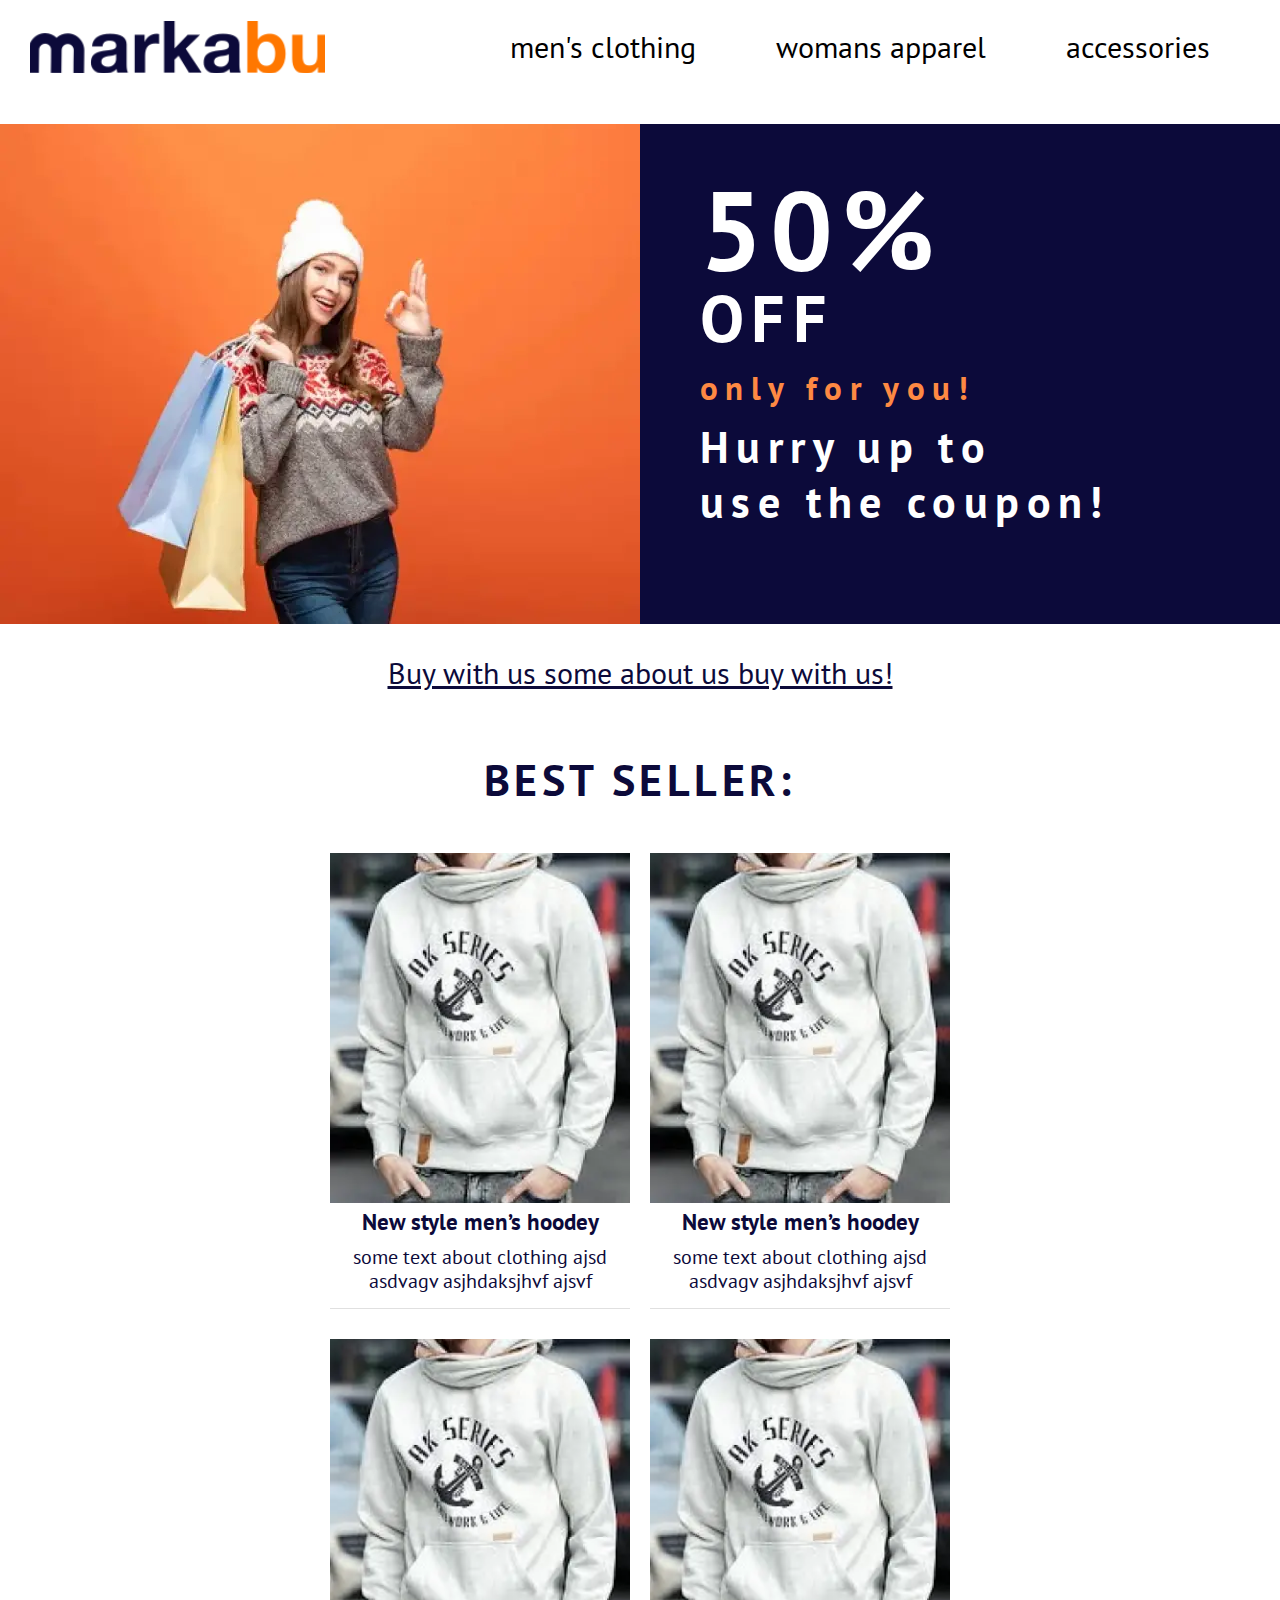
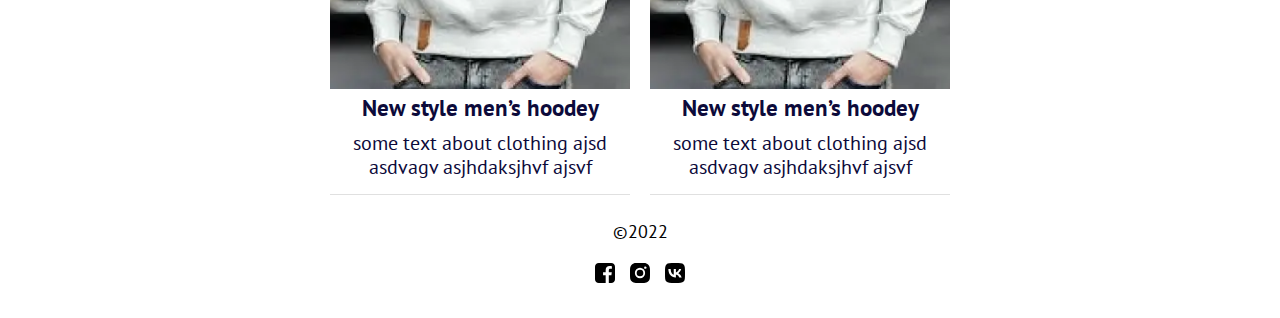
<file: index.html>
<!DOCTYPE html><html lang="en"><head>	<meta charset="UTF-8">	<meta name="viewport" content="width=device-width, initial-scale=1, maximum-scale=1">	<meta http-equiv="X-UA-Compatible" content="ae=edge">	<meta name="format-detection" content="telephone=no">	<title>Document</title>	<meta name="keywords" content="keywords">	<meta name="Description" content="Description">	<meta property="og:url" content="https://site.ru">	<meta property="og:image" content="https://site.ru/img/image.jpg">	<link rel="shortcut icon" href="img/icons/favicon.ico">	<link rel="stylesheet" href="css/libs.min.css">	<link rel="stylesheet" href="css/style.min.css"></head><body>	<div class="wrapper">		<div class="content">			<header class="header">				<div class="header__container _container">					<div class="header__body">						<a class="header__logo" href="#"><picture><source srcset="./img/logo.svg" type="image/webp"><img src="./img/logo.svg" alt="logotype"></picture></a>						<nav class="header__menu">							<ul class="header__list">								<li class="header__item">									<a class="header__link" href="#">men's clothing</a>								</li>								<li class="header__item">									<a class="header__link" href="#">womans apparel</a>								</li>								<li class="header__item">									<a class="header__link" href="#">accessories</a>								</li>							</ul>						</nav>					</div>				</div>			</header>						<main class="main">				<section class="primary">					<div class="primary__wrapper">						<div class="primary__img"><picture><source srcset="./img/main.webp" type="image/webp"><img src="./img/main.jpg" alt="mainimg"></picture></div>						<div class="primary__text">							<div class="primary__container _container">								<div class="primary__info">									<span>50%</span>									<span>off</span>									<span>only for you!</span>									<span>Hurry up to <br> use the coupon!</span>								</div>							</div>						</div>					</div>				</section>				<section class="secondary">					<div class="secondary__container _container">						<div class="secondary__title-wrapper">							<div class="secondary__subtitle">Buy with us some about us  buy with us!</div>							<div class="secondary__title">Best Seller:</div>						</div>						<div class="secondary__item-wrapper">							<div class="secondary__item">								<div class="secondary__item-img"><picture><source srcset="./img/item1.webp" type="image/webp"><img src="./img/item1.png" alt="itemphoto"></picture></div>								<div class="secondary__item-class">New style men’s hoodey</div>								<div class="secondary__item-info">some text about clothing ajsd asdvagv asjhdaksjhvf ajsvf </div>							</div>							<div class="secondary__item">								<div class="secondary__item-img"><picture><source srcset="./img/item1.webp" type="image/webp"><img src="./img/item1.png" alt="itemphoto"></picture></div>								<div class="secondary__item-class">New style men’s hoodey</div>								<div class="secondary__item-info">some text about clothing ajsd asdvagv asjhdaksjhvf ajsvf </div>							</div>						</div>						<div class="secondary__item-wrapper">							<div class="secondary__item">								<div class="secondary__item-img"><picture><source srcset="./img/item1.webp" type="image/webp"><img src="./img/item1.png" alt="itemphoto"></picture></div>								<div class="secondary__item-class">New style men’s hoodey</div>								<div class="secondary__item-info">some text about clothing ajsd asdvagv asjhdaksjhvf ajsvf </div>							</div>							<div class="secondary__item">								<div class="secondary__item-img"><picture><source srcset="./img/item1.webp" type="image/webp"><img src="./img/item1.png" alt="itemphoto"></picture></div>								<div class="secondary__item-class">New style men’s hoodey</div>								<div class="secondary__item-info">some text about clothing ajsd asdvagv asjhdaksjhvf ajsvf </div>							</div>						</div>					</div>				</section>			</main>		</div>		<footer class="footer">			<div class="footer__container _container">				<div class="footer__copywriting">&copy;2022</div>				<div class="footer__social">					<a class="footer__fb" href="#"><picture><source srcset="./img/fb.svg" type="image/webp"><img src="./img/fb.svg" alt="facebookico"></picture></a>					<a class="footer__in" href="#"><picture><source srcset="./img/in.svg" type="image/webp"><img src="./img/in.svg" alt="instagramico"></picture></a>					<a class="footer__tk" href="#"><picture><source srcset="./img/tk.svg" type="image/webp"><img src="./img/tk.svg" alt="tiktokico"></picture></a>				</div>			</div>		</footer>	</div>		<script src="js/libs.min.js"></script><script src="js/script.min.js"></script></body></html>
</file>
<file: css/libs.min.css>
@charset "UTF-8";/*! normalize.css v8.0.1 | MIT License | github.com/necolas/normalize.css */button,hr,input{overflow:visible}progress,sub,sup{vertical-align:baseline}.fancybox-container,.fancybox-thumbs,.fancybox-thumbs__list a,.slick-slider{-webkit-tap-highlight-color:transparent}.fancybox-caption,.fancybox-infobar,.slick-slide.dragging img{pointer-events:none}.fancybox-infobar,.fancybox-slide--image .fancybox-content{-webkit-user-select:none;-moz-user-select:none;-ms-user-select:none}.fancybox-container,.fancybox-slide,.fancybox-slide--image .fancybox-content,.fancybox-thumbs__list a{-webkit-backface-visibility:hidden}html{line-height:1.15;-webkit-text-size-adjust:100%}body{margin:0}details,main{display:block}h1{font-size:2em;margin:.67em 0}hr{-webkit-box-sizing:content-box;box-sizing:content-box;height:0}code,kbd,pre,samp{font-family:monospace,monospace;font-size:1em}a{background-color:transparent}abbr[title]{border-bottom:none;-webkit-text-decoration:underline dotted;text-decoration:underline dotted}b,strong{font-weight:bolder}small{font-size:80%}sub,sup{font-size:75%;line-height:0;position:relative}sub{bottom:-.25em}sup{top:-.5em}img{border-style:none}button,input,optgroup,select,textarea{font-family:inherit;font-size:100%;line-height:1.15;margin:0}button,select{text-transform:none}[type=button],[type=reset],[type=submit],button{-webkit-appearance:button}[type=button]::-moz-focus-inner,[type=reset]::-moz-focus-inner,[type=submit]::-moz-focus-inner,button::-moz-focus-inner{border-style:none;padding:0}[type=button]:-moz-focusring,[type=reset]:-moz-focusring,[type=submit]:-moz-focusring,button:-moz-focusring{outline:ButtonText dotted 1px}fieldset{padding:.35em .75em .625em}legend{-webkit-box-sizing:border-box;box-sizing:border-box;color:inherit;display:table;max-width:100%;padding:0;white-space:normal}textarea{overflow:auto}[type=checkbox],[type=radio]{-webkit-box-sizing:border-box;box-sizing:border-box;padding:0}[type=number]::-webkit-inner-spin-button,[type=number]::-webkit-outer-spin-button{height:auto}[type=search]{-webkit-appearance:textfield;outline-offset:-2px}[type=search]::-webkit-search-decoration{-webkit-appearance:none}::-webkit-file-upload-button{-webkit-appearance:button;font:inherit}summary{display:list-item}[hidden],template{display:none}body.compensate-for-scrollbar{overflow:hidden}.fancybox-active{height:auto}.fancybox-is-hidden{left:-9999px;margin:0;position:absolute!important;top:-9999px;visibility:hidden}.fancybox-container{height:100%;left:0;outline:0;position:fixed;top:0;-ms-touch-action:manipulation;touch-action:manipulation;-webkit-transform:translateZ(0);transform:translateZ(0);width:100%;z-index:99992}.fancybox-container *{-webkit-box-sizing:border-box;box-sizing:border-box}.fancybox-bg,.fancybox-inner,.fancybox-outer,.fancybox-stage{bottom:0;left:0;position:absolute;right:0;top:0}.fancybox-outer{-webkit-overflow-scrolling:touch;overflow-y:auto}.fancybox-bg{background:#1e1e1e;opacity:0;-webkit-transition-duration:inherit;-o-transition-duration:inherit;transition-duration:inherit;-webkit-transition-property:opacity;-o-transition-property:opacity;transition-property:opacity;-webkit-transition-timing-function:cubic-bezier(.47,0,.74,.71);-o-transition-timing-function:cubic-bezier(.47,0,.74,.71);transition-timing-function:cubic-bezier(.47,0,.74,.71)}.fancybox-is-open .fancybox-bg{opacity:.9;-webkit-transition-timing-function:cubic-bezier(.22,.61,.36,1);-o-transition-timing-function:cubic-bezier(.22,.61,.36,1);transition-timing-function:cubic-bezier(.22,.61,.36,1)}.fancybox-caption,.fancybox-infobar,.fancybox-navigation .fancybox-button,.fancybox-toolbar{direction:ltr;opacity:0;position:absolute;-webkit-transition:opacity .25s ease,visibility 0s ease .25s;-o-transition:opacity .25s ease,visibility 0s ease .25s;transition:opacity .25s ease,visibility 0s ease .25s;visibility:hidden;z-index:99997}.fancybox-show-caption .fancybox-caption,.fancybox-show-infobar .fancybox-infobar,.fancybox-show-nav .fancybox-navigation .fancybox-button,.fancybox-show-toolbar .fancybox-toolbar{opacity:1;-webkit-transition:opacity .25s ease 0s,visibility 0s ease 0s;-o-transition:opacity .25s ease 0s,visibility 0s ease 0s;transition:opacity .25s ease 0s,visibility 0s ease 0s;visibility:visible}.fancybox-infobar{color:#ccc;font-size:13px;-webkit-font-smoothing:subpixel-antialiased;height:44px;left:0;line-height:44px;min-width:44px;mix-blend-mode:difference;padding:0 10px;top:0;-webkit-touch-callout:none;user-select:none}.fancybox-toolbar{right:0;top:0}.fancybox-stage{direction:ltr;overflow:visible;-webkit-transform:translateZ(0);transform:translateZ(0);z-index:99994}.fancybox-is-open .fancybox-stage{overflow:hidden}.fancybox-slide{display:none;height:100%;left:0;outline:0;overflow:auto;-webkit-overflow-scrolling:touch;padding:44px;position:absolute;text-align:center;top:0;-webkit-transition-property:opacity,-webkit-transform;-o-transition-property:transform,opacity;transition-property:transform,opacity;transition-property:transform,opacity,-webkit-transform;white-space:normal;width:100%;z-index:99994}.fancybox-slide::before{content:'';display:inline-block;font-size:0;height:100%;vertical-align:middle;width:0}.fancybox-is-sliding .fancybox-slide,.fancybox-slide--current,.fancybox-slide--next,.fancybox-slide--previous{display:block}.fancybox-slide--image{overflow:hidden;padding:44px 0}.fancybox-slide--image::before{display:none}.fancybox-slide--html{padding:6px}.fancybox-content{background:#fff;display:inline-block;margin:0;max-width:100%;overflow:auto;-webkit-overflow-scrolling:touch;padding:44px;position:relative;text-align:left;vertical-align:middle}.fancybox-slide--image .fancybox-content{-webkit-animation-timing-function:cubic-bezier(.5,0,.14,1);animation-timing-function:cubic-bezier(.5,0,.14,1);background:no-repeat;background-size:100% 100%;left:0;max-width:none;overflow:visible;padding:0;position:absolute;top:0;-ms-transform-origin:top left;-webkit-transform-origin:top left;transform-origin:top left;-webkit-transition-property:opacity,-webkit-transform;-o-transition-property:transform,opacity;transition-property:transform,opacity;transition-property:transform,opacity,-webkit-transform;user-select:none;z-index:99995}.fancybox-image,.fancybox-share__button,.fancybox-spaceball{-webkit-user-select:none;-moz-user-select:none;-ms-user-select:none}.fancybox-can-zoomOut .fancybox-content{cursor:-webkit-zoom-out;cursor:zoom-out}.fancybox-can-zoomIn .fancybox-content{cursor:-webkit-zoom-in;cursor:zoom-in}.fancybox-can-pan .fancybox-content,.fancybox-can-swipe .fancybox-content{cursor:-webkit-grab;cursor:grab}.fancybox-is-grabbing .fancybox-content{cursor:-webkit-grabbing;cursor:grabbing}.fancybox-container [data-selectable=true]{cursor:text}.fancybox-image,.fancybox-spaceball{background:0 0;border:0;height:100%;left:0;margin:0;max-height:none;max-width:none;padding:0;position:absolute;top:0;user-select:none;width:100%}.fancybox-spaceball{z-index:1}.fancybox-slide--iframe .fancybox-content,.fancybox-slide--map .fancybox-content,.fancybox-slide--pdf .fancybox-content,.fancybox-slide--video .fancybox-content{height:100%;overflow:visible;padding:0;width:100%}.fancybox-slide--video .fancybox-content{background:#000}.fancybox-slide--map .fancybox-content{background:#e5e3df}.fancybox-slide--iframe .fancybox-content{background:#fff}.fancybox-iframe,.fancybox-video{background:0 0;border:0;display:block;height:100%;margin:0;overflow:hidden;padding:0;width:100%}.fancybox-iframe{left:0;position:absolute;top:0}.fancybox-error{background:#fff;cursor:default;max-width:400px;padding:40px;width:100%}.fancybox-error p{color:#444;font-size:16px;line-height:20px;margin:0;padding:0}.fancybox-button{background:rgba(30,30,30,.6);border:0;border-radius:0;-webkit-box-shadow:none;box-shadow:none;cursor:pointer;display:inline-block;height:44px;margin:0;padding:10px;position:relative;-webkit-transition:color .2s;-o-transition:color .2s;transition:color .2s;vertical-align:top;visibility:inherit;width:44px}.fancybox-button,.fancybox-button:link,.fancybox-button:visited{color:#ccc}.fancybox-button:hover{color:#fff}.fancybox-button:focus{outline:0}.fancybox-button.fancybox-focus{outline:dotted 1px}.fancybox-button[disabled],.fancybox-button[disabled]:hover{color:#888;cursor:default;outline:0}.fancybox-button div{height:100%}.fancybox-button svg{display:block;height:100%;overflow:visible;position:relative;width:100%}.fancybox-button--fsenter svg:nth-child(2),.fancybox-button--fsexit svg:nth-child(1),.fancybox-button--pause svg:nth-child(1),.fancybox-button--play svg:nth-child(2),.fancybox-is-scaling .fancybox-close-small,.fancybox-is-zoomable.fancybox-can-pan .fancybox-close-small{display:none}.fancybox-button svg path{fill:currentColor;stroke-width:0}.fancybox-progress{background:#ff5268;height:2px;left:0;position:absolute;right:0;top:0;-ms-transform:scaleX(0);-webkit-transform:scaleX(0);transform:scaleX(0);-ms-transform-origin:0;-webkit-transform-origin:0;transform-origin:0;-webkit-transition-property:-webkit-transform;-o-transition-property:transform;transition-property:transform;transition-property:transform,-webkit-transform;-webkit-transition-timing-function:linear;-o-transition-timing-function:linear;transition-timing-function:linear;z-index:99998}.fancybox-close-small{background:0 0;border:0;border-radius:0;color:#ccc;cursor:pointer;opacity:.8;padding:8px;position:absolute;right:-12px;top:-44px;z-index:401}.fancybox-close-small:hover{color:#fff;opacity:1}.fancybox-slide--html .fancybox-close-small{color:currentColor;padding:10px;right:0;top:0}.fancybox-slide--image.fancybox-is-scaling .fancybox-content{overflow:hidden}.fancybox-navigation .fancybox-button{background-clip:content-box;height:100px;opacity:0;position:absolute;top:calc(50% - 50px);width:70px}.fancybox-navigation .fancybox-button div{padding:7px}.fancybox-navigation .fancybox-button--arrow_left{left:0;left:env(safe-area-inset-left);padding:31px 26px 31px 6px}.fancybox-navigation .fancybox-button--arrow_right{padding:31px 6px 31px 26px;right:0;right:env(safe-area-inset-right)}.fancybox-caption{background:-webkit-gradient(linear,left bottom,left top,from(rgba(0,0,0,.85)),color-stop(50%,rgba(0,0,0,.3)),color-stop(65%,rgba(0,0,0,.15)),color-stop(75.5%,rgba(0,0,0,.075)),color-stop(82.85%,rgba(0,0,0,.037)),color-stop(88%,rgba(0,0,0,.019)),to(rgba(0,0,0,0)));background:-o-linear-gradient(bottom,rgba(0,0,0,.85) 0,rgba(0,0,0,.3) 50%,rgba(0,0,0,.15) 65%,rgba(0,0,0,.075) 75.5%,rgba(0,0,0,.037) 82.85%,rgba(0,0,0,.019) 88%,rgba(0,0,0,0) 100%);background:linear-gradient(to top,rgba(0,0,0,.85) 0,rgba(0,0,0,.3) 50%,rgba(0,0,0,.15) 65%,rgba(0,0,0,.075) 75.5%,rgba(0,0,0,.037) 82.85%,rgba(0,0,0,.019) 88%,rgba(0,0,0,0) 100%);bottom:0;color:#eee;font-size:14px;font-weight:400;left:0;line-height:1.5;padding:75px 44px 25px;right:0;text-align:center;z-index:99996}@supports (padding:max(0px)){.fancybox-caption{padding:75px max(44px,env(safe-area-inset-right)) max(25px,env(safe-area-inset-bottom)) max(44px,env(safe-area-inset-left))}}.fancybox-caption--separate{margin-top:-50px}.fancybox-caption__body{max-height:50vh;overflow:auto;pointer-events:all}.fancybox-caption a,.fancybox-caption a:link,.fancybox-caption a:visited{color:#ccc;text-decoration:none}.fancybox-caption a:hover{color:#fff;text-decoration:underline}.fancybox-loading{-webkit-animation:fancybox-rotate 1s linear infinite;animation:fancybox-rotate 1s linear infinite;background:0 0;border:4px solid #888;border-bottom-color:#fff;border-radius:50%;height:50px;left:50%;margin:-25px 0 0 -25px;opacity:.7;padding:0;position:absolute;top:50%;width:50px;z-index:99999}@-webkit-keyframes fancybox-rotate{100%{-webkit-transform:rotate(360deg);transform:rotate(360deg)}}@keyframes fancybox-rotate{100%{-webkit-transform:rotate(360deg);transform:rotate(360deg)}}.fancybox-animated{-webkit-transition-timing-function:cubic-bezier(0,0,.25,1);-o-transition-timing-function:cubic-bezier(0,0,.25,1);transition-timing-function:cubic-bezier(0,0,.25,1)}.fancybox-fx-slide.fancybox-slide--previous{opacity:0;-webkit-transform:translate3d(-100%,0,0);transform:translate3d(-100%,0,0)}.fancybox-fx-slide.fancybox-slide--next{opacity:0;-webkit-transform:translate3d(100%,0,0);transform:translate3d(100%,0,0)}.fancybox-fx-slide.fancybox-slide--current{opacity:1;-webkit-transform:translate3d(0,0,0);transform:translate3d(0,0,0)}.fancybox-fx-fade.fancybox-slide--next,.fancybox-fx-fade.fancybox-slide--previous{opacity:0;-webkit-transition-timing-function:cubic-bezier(.19,1,.22,1);-o-transition-timing-function:cubic-bezier(.19,1,.22,1);transition-timing-function:cubic-bezier(.19,1,.22,1)}.fancybox-fx-fade.fancybox-slide--current{opacity:1}.fancybox-fx-zoom-in-out.fancybox-slide--previous{opacity:0;-webkit-transform:scale3d(1.5,1.5,1.5);transform:scale3d(1.5,1.5,1.5)}.fancybox-fx-zoom-in-out.fancybox-slide--next{opacity:0;-webkit-transform:scale3d(.5,.5,.5);transform:scale3d(.5,.5,.5)}.fancybox-fx-zoom-in-out.fancybox-slide--current{opacity:1;-webkit-transform:scale3d(1,1,1);transform:scale3d(1,1,1)}.fancybox-fx-rotate.fancybox-slide--previous{opacity:0;-ms-transform:rotate(-360deg);-webkit-transform:rotate(-360deg);transform:rotate(-360deg)}.fancybox-fx-rotate.fancybox-slide--next{opacity:0;-ms-transform:rotate(360deg);-webkit-transform:rotate(360deg);transform:rotate(360deg)}.fancybox-fx-rotate.fancybox-slide--current{opacity:1;-ms-transform:rotate(0);-webkit-transform:rotate(0);transform:rotate(0)}.fancybox-fx-circular.fancybox-slide--previous{opacity:0;-webkit-transform:scale3d(0,0,0) translate3d(-100%,0,0);transform:scale3d(0,0,0) translate3d(-100%,0,0)}.fancybox-fx-circular.fancybox-slide--next{opacity:0;-webkit-transform:scale3d(0,0,0) translate3d(100%,0,0);transform:scale3d(0,0,0) translate3d(100%,0,0)}.fancybox-fx-circular.fancybox-slide--current{opacity:1;-webkit-transform:scale3d(1,1,1) translate3d(0,0,0);transform:scale3d(1,1,1) translate3d(0,0,0)}.fancybox-fx-tube.fancybox-slide--previous{-webkit-transform:translate3d(-100%,0,0) scale(.1) skew(-10deg);transform:translate3d(-100%,0,0) scale(.1) skew(-10deg)}.fancybox-fx-tube.fancybox-slide--next{-webkit-transform:translate3d(100%,0,0) scale(.1) skew(10deg);transform:translate3d(100%,0,0) scale(.1) skew(10deg)}.fancybox-fx-tube.fancybox-slide--current{-webkit-transform:translate3d(0,0,0) scale(1);transform:translate3d(0,0,0) scale(1)}@media all and (max-height:576px){.fancybox-slide{padding-left:6px;padding-right:6px}.fancybox-slide--image{padding:6px 0}.fancybox-close-small{right:-6px}.fancybox-slide--image .fancybox-close-small{background:#4e4e4e;color:#f2f4f6;height:36px;opacity:1;padding:6px;right:0;top:0;width:36px}.fancybox-caption{padding-left:12px;padding-right:12px}@supports (padding:max(0px)){.fancybox-caption{padding-left:max(12px,env(safe-area-inset-left));padding-right:max(12px,env(safe-area-inset-right))}}}.fancybox-share{background:#f4f4f4;border-radius:3px;max-width:90%;padding:30px;text-align:center}.fancybox-share h1{color:#222;font-size:35px;font-weight:700;margin:0 0 20px}.fancybox-share p{margin:0;padding:0}.fancybox-share__button{border:0;border-radius:3px;display:inline-block;font-size:14px;font-weight:700;line-height:40px;margin:0 5px 10px;min-width:130px;padding:0 15px;text-decoration:none;-webkit-transition:all .2s;-o-transition:all .2s;transition:all .2s;user-select:none;white-space:nowrap}.fancybox-share__button:link,.fancybox-share__button:visited{color:#fff}.fancybox-share__button:hover{text-decoration:none}.fancybox-share__button--fb{background:#3b5998}.fancybox-share__button--fb:hover{background:#344e86}.fancybox-share__button--pt{background:#bd081d}.fancybox-share__button--pt:hover{background:#aa0719}.fancybox-share__button--tw{background:#1da1f2}.fancybox-share__button--tw:hover{background:#0d95e8}.fancybox-share__button svg{height:25px;margin-right:7px;position:relative;top:-1px;vertical-align:middle;width:25px}.fancybox-share__button svg path{fill:#fff}.fancybox-share__input{background:0 0;border:0;border-bottom:1px solid #d7d7d7;border-radius:0;color:#5d5b5b;font-size:14px;margin:10px 0 0;outline:0;padding:10px 15px;width:100%}.fancybox-thumbs{background:#ddd;bottom:0;display:none;margin:0;-webkit-overflow-scrolling:touch;-ms-overflow-style:-ms-autohiding-scrollbar;padding:2px 2px 4px;position:absolute;right:0;top:0;width:212px;z-index:99995}.fancybox-thumbs-x{overflow-x:auto;overflow-y:hidden}.fancybox-show-thumbs .fancybox-thumbs{display:block}.fancybox-show-thumbs .fancybox-inner{right:212px}.fancybox-thumbs__list{font-size:0;height:100%;list-style:none;margin:0;overflow-x:hidden;overflow-y:auto;padding:0;position:absolute;position:relative;white-space:nowrap;width:100%}.fancybox-thumbs-x .fancybox-thumbs__list{overflow:hidden}.fancybox-thumbs-y .fancybox-thumbs__list::-webkit-scrollbar{width:7px}.fancybox-thumbs-y .fancybox-thumbs__list::-webkit-scrollbar-track{background:#fff;border-radius:10px;-webkit-box-shadow:inset 0 0 6px rgba(0,0,0,.3);box-shadow:inset 0 0 6px rgba(0,0,0,.3)}.fancybox-thumbs-y .fancybox-thumbs__list::-webkit-scrollbar-thumb{background:#2a2a2a;border-radius:10px}.fancybox-thumbs__list a{backface-visibility:hidden;background-color:rgba(0,0,0,.1);background-position:center center;background-repeat:no-repeat;background-size:cover;cursor:pointer;float:left;height:75px;margin:2px;max-height:calc(100% - 8px);max-width:calc(50% - 4px);outline:0;overflow:hidden;padding:0;position:relative;width:100px}.fancybox-thumbs__list a::before{border:6px solid #ff5268;bottom:0;content:'';left:0;opacity:0;position:absolute;right:0;top:0;-webkit-transition:all .2s cubic-bezier(.25,.46,.45,.94);-o-transition:all .2s cubic-bezier(.25,.46,.45,.94);transition:all .2s cubic-bezier(.25,.46,.45,.94);z-index:99991}.slick-list,.slick-slider,.slick-track{position:relative;display:block}.fancybox-thumbs__list a:focus::before{opacity:.5}.fancybox-thumbs__list a.fancybox-thumbs-active::before{opacity:1}@media all and (max-width:576px){.fancybox-thumbs{width:110px}.fancybox-show-thumbs .fancybox-inner{right:110px}.fancybox-thumbs__list a{max-width:calc(100% - 10px)}}.slick-slider{-webkit-box-sizing:border-box;box-sizing:border-box;-webkit-user-select:none;-moz-user-select:none;-ms-user-select:none;user-select:none;-webkit-touch-callout:none;-khtml-user-select:none;-ms-touch-action:pan-y;touch-action:pan-y}.slick-list{overflow:hidden;margin:0;padding:0}.slick-list:focus{outline:0}.slick-list.dragging{cursor:pointer;cursor:hand}.slick-slider .slick-list,.slick-slider .slick-track{-webkit-transform:translate3d(0,0,0);-ms-transform:translate3d(0,0,0);transform:translate3d(0,0,0)}.slick-track{top:0;left:0;margin-left:auto;margin-right:auto}.slick-track:after,.slick-track:before{display:table;content:''}.slick-track:after{clear:both}.slick-loading .slick-track{visibility:hidden}.slick-slide{display:none;float:left;height:100%;min-height:1px}[dir=rtl] .slick-slide{float:right}.slick-slide img{display:block}.slick-slide.slick-loading img{display:none}.slick-initialized .slick-slide{display:block}.slick-loading .slick-slide{visibility:hidden}.slick-vertical .slick-slide{display:block;height:auto;border:1px solid transparent}.slick-arrow.slick-hidden{display:none}/*!
 * animate.css - https://animate.style/
 * Version - 4.1.1
 * Licensed under the MIT license - http://opensource.org/licenses/MIT
 *
 * Copyright (c) 2020 Animate.css
 */:root{--animate-duration:1s;--animate-delay:1s;--animate-repeat:1}.animate__animated{-webkit-animation-duration:var(--animate-duration);animation-duration:var(--animate-duration);-webkit-animation-fill-mode:both;animation-fill-mode:both}.animate__animated.animate__infinite{-webkit-animation-iteration-count:infinite;animation-iteration-count:infinite}.animate__animated.animate__repeat-1{-webkit-animation-iteration-count:var(--animate-repeat);animation-iteration-count:var(--animate-repeat)}.animate__animated.animate__repeat-2{-webkit-animation-iteration-count:calc(var(--animate-repeat) * 2);animation-iteration-count:calc(var(--animate-repeat) * 2)}.animate__animated.animate__repeat-3{-webkit-animation-iteration-count:calc(var(--animate-repeat) * 3);animation-iteration-count:calc(var(--animate-repeat) * 3)}.animate__animated.animate__delay-1s{-webkit-animation-delay:var(--animate-delay);animation-delay:var(--animate-delay)}.animate__animated.animate__delay-2s{-webkit-animation-delay:calc(var(--animate-delay) * 2);animation-delay:calc(var(--animate-delay) * 2)}.animate__animated.animate__delay-3s{-webkit-animation-delay:calc(var(--animate-delay) * 3);animation-delay:calc(var(--animate-delay) * 3)}.animate__animated.animate__delay-4s{-webkit-animation-delay:calc(var(--animate-delay) * 4);animation-delay:calc(var(--animate-delay) * 4)}.animate__animated.animate__delay-5s{-webkit-animation-delay:calc(var(--animate-delay) * 5);animation-delay:calc(var(--animate-delay) * 5)}.animate__animated.animate__faster{-webkit-animation-duration:calc(var(--animate-duration)/ 2);animation-duration:calc(var(--animate-duration)/ 2)}.animate__animated.animate__fast{-webkit-animation-duration:calc(var(--animate-duration) * .8);animation-duration:calc(var(--animate-duration) * .8)}.animate__animated.animate__slow{-webkit-animation-duration:calc(var(--animate-duration) * 2);animation-duration:calc(var(--animate-duration) * 2)}.animate__animated.animate__slower{-webkit-animation-duration:calc(var(--animate-duration) * 3);animation-duration:calc(var(--animate-duration) * 3)}@media print,(prefers-reduced-motion:reduce){.animate__animated{-webkit-animation-duration:1ms!important;animation-duration:1ms!important;-webkit-transition-duration:1ms!important;-o-transition-duration:1ms!important;transition-duration:1ms!important;-webkit-animation-iteration-count:1!important;animation-iteration-count:1!important}.animate__animated[class*=Out]{opacity:0}}@-webkit-keyframes bounce{20%,53%,from,to{-webkit-animation-timing-function:cubic-bezier(.215,.61,.355,1);animation-timing-function:cubic-bezier(.215,.61,.355,1);-webkit-transform:translate3d(0,0,0);transform:translate3d(0,0,0)}40%,43%{-webkit-animation-timing-function:cubic-bezier(.755,.05,.855,.06);animation-timing-function:cubic-bezier(.755,.05,.855,.06);-webkit-transform:translate3d(0,-30px,0) scaleY(1.1);transform:translate3d(0,-30px,0) scaleY(1.1)}70%{-webkit-animation-timing-function:cubic-bezier(.755,.05,.855,.06);animation-timing-function:cubic-bezier(.755,.05,.855,.06);-webkit-transform:translate3d(0,-15px,0) scaleY(1.05);transform:translate3d(0,-15px,0) scaleY(1.05)}80%{-webkit-transition-timing-function:cubic-bezier(.215,.61,.355,1);transition-timing-function:cubic-bezier(.215,.61,.355,1);-webkit-transform:translate3d(0,0,0) scaleY(.95);transform:translate3d(0,0,0) scaleY(.95)}90%{-webkit-transform:translate3d(0,-4px,0) scaleY(1.02);transform:translate3d(0,-4px,0) scaleY(1.02)}}@keyframes bounce{20%,53%,from,to{-webkit-animation-timing-function:cubic-bezier(.215,.61,.355,1);animation-timing-function:cubic-bezier(.215,.61,.355,1);-webkit-transform:translate3d(0,0,0);transform:translate3d(0,0,0)}40%,43%{-webkit-animation-timing-function:cubic-bezier(.755,.05,.855,.06);animation-timing-function:cubic-bezier(.755,.05,.855,.06);-webkit-transform:translate3d(0,-30px,0) scaleY(1.1);transform:translate3d(0,-30px,0) scaleY(1.1)}70%{-webkit-animation-timing-function:cubic-bezier(.755,.05,.855,.06);animation-timing-function:cubic-bezier(.755,.05,.855,.06);-webkit-transform:translate3d(0,-15px,0) scaleY(1.05);transform:translate3d(0,-15px,0) scaleY(1.05)}80%{-webkit-transition-timing-function:cubic-bezier(.215,.61,.355,1);-o-transition-timing-function:cubic-bezier(.215,.61,.355,1);transition-timing-function:cubic-bezier(.215,.61,.355,1);-webkit-transform:translate3d(0,0,0) scaleY(.95);transform:translate3d(0,0,0) scaleY(.95)}90%{-webkit-transform:translate3d(0,-4px,0) scaleY(1.02);transform:translate3d(0,-4px,0) scaleY(1.02)}}.animate__bounce{-webkit-animation-name:bounce;animation-name:bounce;-webkit-transform-origin:center bottom;-ms-transform-origin:center bottom;transform-origin:center bottom}@-webkit-keyframes flash{50%,from,to{opacity:1}25%,75%{opacity:0}}@keyframes flash{50%,from,to{opacity:1}25%,75%{opacity:0}}.animate__flash{-webkit-animation-name:flash;animation-name:flash}@-webkit-keyframes pulse{from,to{-webkit-transform:scale3d(1,1,1);transform:scale3d(1,1,1)}50%{-webkit-transform:scale3d(1.05,1.05,1.05);transform:scale3d(1.05,1.05,1.05)}}@keyframes pulse{from,to{-webkit-transform:scale3d(1,1,1);transform:scale3d(1,1,1)}50%{-webkit-transform:scale3d(1.05,1.05,1.05);transform:scale3d(1.05,1.05,1.05)}}.animate__pulse{-webkit-animation-name:pulse;animation-name:pulse;-webkit-animation-timing-function:ease-in-out;animation-timing-function:ease-in-out}@-webkit-keyframes rubberBand{from,to{-webkit-transform:scale3d(1,1,1);transform:scale3d(1,1,1)}30%{-webkit-transform:scale3d(1.25,.75,1);transform:scale3d(1.25,.75,1)}40%{-webkit-transform:scale3d(.75,1.25,1);transform:scale3d(.75,1.25,1)}50%{-webkit-transform:scale3d(1.15,.85,1);transform:scale3d(1.15,.85,1)}65%{-webkit-transform:scale3d(.95,1.05,1);transform:scale3d(.95,1.05,1)}75%{-webkit-transform:scale3d(1.05,.95,1);transform:scale3d(1.05,.95,1)}}@keyframes rubberBand{from,to{-webkit-transform:scale3d(1,1,1);transform:scale3d(1,1,1)}30%{-webkit-transform:scale3d(1.25,.75,1);transform:scale3d(1.25,.75,1)}40%{-webkit-transform:scale3d(.75,1.25,1);transform:scale3d(.75,1.25,1)}50%{-webkit-transform:scale3d(1.15,.85,1);transform:scale3d(1.15,.85,1)}65%{-webkit-transform:scale3d(.95,1.05,1);transform:scale3d(.95,1.05,1)}75%{-webkit-transform:scale3d(1.05,.95,1);transform:scale3d(1.05,.95,1)}}.animate__rubberBand{-webkit-animation-name:rubberBand;animation-name:rubberBand}@-webkit-keyframes shakeX{from,to{-webkit-transform:translate3d(0,0,0);transform:translate3d(0,0,0)}10%,30%,50%,70%,90%{-webkit-transform:translate3d(-10px,0,0);transform:translate3d(-10px,0,0)}20%,40%,60%,80%{-webkit-transform:translate3d(10px,0,0);transform:translate3d(10px,0,0)}}@keyframes shakeX{from,to{-webkit-transform:translate3d(0,0,0);transform:translate3d(0,0,0)}10%,30%,50%,70%,90%{-webkit-transform:translate3d(-10px,0,0);transform:translate3d(-10px,0,0)}20%,40%,60%,80%{-webkit-transform:translate3d(10px,0,0);transform:translate3d(10px,0,0)}}.animate__shakeX{-webkit-animation-name:shakeX;animation-name:shakeX}@-webkit-keyframes shakeY{from,to{-webkit-transform:translate3d(0,0,0);transform:translate3d(0,0,0)}10%,30%,50%,70%,90%{-webkit-transform:translate3d(0,-10px,0);transform:translate3d(0,-10px,0)}20%,40%,60%,80%{-webkit-transform:translate3d(0,10px,0);transform:translate3d(0,10px,0)}}@keyframes shakeY{from,to{-webkit-transform:translate3d(0,0,0);transform:translate3d(0,0,0)}10%,30%,50%,70%,90%{-webkit-transform:translate3d(0,-10px,0);transform:translate3d(0,-10px,0)}20%,40%,60%,80%{-webkit-transform:translate3d(0,10px,0);transform:translate3d(0,10px,0)}}.animate__shakeY{-webkit-animation-name:shakeY;animation-name:shakeY}@-webkit-keyframes headShake{0%{-webkit-transform:translateX(0);transform:translateX(0)}6.5%{-webkit-transform:translateX(-6px) rotateY(-9deg);transform:translateX(-6px) rotateY(-9deg)}18.5%{-webkit-transform:translateX(5px) rotateY(7deg);transform:translateX(5px) rotateY(7deg)}31.5%{-webkit-transform:translateX(-3px) rotateY(-5deg);transform:translateX(-3px) rotateY(-5deg)}43.5%{-webkit-transform:translateX(2px) rotateY(3deg);transform:translateX(2px) rotateY(3deg)}50%{-webkit-transform:translateX(0);transform:translateX(0)}}@keyframes headShake{0%{-webkit-transform:translateX(0);transform:translateX(0)}6.5%{-webkit-transform:translateX(-6px) rotateY(-9deg);transform:translateX(-6px) rotateY(-9deg)}18.5%{-webkit-transform:translateX(5px) rotateY(7deg);transform:translateX(5px) rotateY(7deg)}31.5%{-webkit-transform:translateX(-3px) rotateY(-5deg);transform:translateX(-3px) rotateY(-5deg)}43.5%{-webkit-transform:translateX(2px) rotateY(3deg);transform:translateX(2px) rotateY(3deg)}50%{-webkit-transform:translateX(0);transform:translateX(0)}}.animate__headShake{-webkit-animation-timing-function:ease-in-out;animation-timing-function:ease-in-out;-webkit-animation-name:headShake;animation-name:headShake}@-webkit-keyframes swing{20%{-webkit-transform:rotate3d(0,0,1,15deg);transform:rotate3d(0,0,1,15deg)}40%{-webkit-transform:rotate3d(0,0,1,-10deg);transform:rotate3d(0,0,1,-10deg)}60%{-webkit-transform:rotate3d(0,0,1,5deg);transform:rotate3d(0,0,1,5deg)}80%{-webkit-transform:rotate3d(0,0,1,-5deg);transform:rotate3d(0,0,1,-5deg)}to{-webkit-transform:rotate3d(0,0,1,0deg);transform:rotate3d(0,0,1,0deg)}}@keyframes swing{20%{-webkit-transform:rotate3d(0,0,1,15deg);transform:rotate3d(0,0,1,15deg)}40%{-webkit-transform:rotate3d(0,0,1,-10deg);transform:rotate3d(0,0,1,-10deg)}60%{-webkit-transform:rotate3d(0,0,1,5deg);transform:rotate3d(0,0,1,5deg)}80%{-webkit-transform:rotate3d(0,0,1,-5deg);transform:rotate3d(0,0,1,-5deg)}to{-webkit-transform:rotate3d(0,0,1,0deg);transform:rotate3d(0,0,1,0deg)}}.animate__swing{-webkit-transform-origin:top center;-ms-transform-origin:top center;transform-origin:top center;-webkit-animation-name:swing;animation-name:swing}@-webkit-keyframes tada{from,to{-webkit-transform:scale3d(1,1,1);transform:scale3d(1,1,1)}10%,20%{-webkit-transform:scale3d(.9,.9,.9) rotate3d(0,0,1,-3deg);transform:scale3d(.9,.9,.9) rotate3d(0,0,1,-3deg)}30%,50%,70%,90%{-webkit-transform:scale3d(1.1,1.1,1.1) rotate3d(0,0,1,3deg);transform:scale3d(1.1,1.1,1.1) rotate3d(0,0,1,3deg)}40%,60%,80%{-webkit-transform:scale3d(1.1,1.1,1.1) rotate3d(0,0,1,-3deg);transform:scale3d(1.1,1.1,1.1) rotate3d(0,0,1,-3deg)}}@keyframes tada{from,to{-webkit-transform:scale3d(1,1,1);transform:scale3d(1,1,1)}10%,20%{-webkit-transform:scale3d(.9,.9,.9) rotate3d(0,0,1,-3deg);transform:scale3d(.9,.9,.9) rotate3d(0,0,1,-3deg)}30%,50%,70%,90%{-webkit-transform:scale3d(1.1,1.1,1.1) rotate3d(0,0,1,3deg);transform:scale3d(1.1,1.1,1.1) rotate3d(0,0,1,3deg)}40%,60%,80%{-webkit-transform:scale3d(1.1,1.1,1.1) rotate3d(0,0,1,-3deg);transform:scale3d(1.1,1.1,1.1) rotate3d(0,0,1,-3deg)}}.animate__tada{-webkit-animation-name:tada;animation-name:tada}@-webkit-keyframes wobble{from,to{-webkit-transform:translate3d(0,0,0);transform:translate3d(0,0,0)}15%{-webkit-transform:translate3d(-25%,0,0) rotate3d(0,0,1,-5deg);transform:translate3d(-25%,0,0) rotate3d(0,0,1,-5deg)}30%{-webkit-transform:translate3d(20%,0,0) rotate3d(0,0,1,3deg);transform:translate3d(20%,0,0) rotate3d(0,0,1,3deg)}45%{-webkit-transform:translate3d(-15%,0,0) rotate3d(0,0,1,-3deg);transform:translate3d(-15%,0,0) rotate3d(0,0,1,-3deg)}60%{-webkit-transform:translate3d(10%,0,0) rotate3d(0,0,1,2deg);transform:translate3d(10%,0,0) rotate3d(0,0,1,2deg)}75%{-webkit-transform:translate3d(-5%,0,0) rotate3d(0,0,1,-1deg);transform:translate3d(-5%,0,0) rotate3d(0,0,1,-1deg)}}@keyframes wobble{from,to{-webkit-transform:translate3d(0,0,0);transform:translate3d(0,0,0)}15%{-webkit-transform:translate3d(-25%,0,0) rotate3d(0,0,1,-5deg);transform:translate3d(-25%,0,0) rotate3d(0,0,1,-5deg)}30%{-webkit-transform:translate3d(20%,0,0) rotate3d(0,0,1,3deg);transform:translate3d(20%,0,0) rotate3d(0,0,1,3deg)}45%{-webkit-transform:translate3d(-15%,0,0) rotate3d(0,0,1,-3deg);transform:translate3d(-15%,0,0) rotate3d(0,0,1,-3deg)}60%{-webkit-transform:translate3d(10%,0,0) rotate3d(0,0,1,2deg);transform:translate3d(10%,0,0) rotate3d(0,0,1,2deg)}75%{-webkit-transform:translate3d(-5%,0,0) rotate3d(0,0,1,-1deg);transform:translate3d(-5%,0,0) rotate3d(0,0,1,-1deg)}}.animate__wobble{-webkit-animation-name:wobble;animation-name:wobble}@-webkit-keyframes jello{11.1%,from,to{-webkit-transform:translate3d(0,0,0);transform:translate3d(0,0,0)}22.2%{-webkit-transform:skewX(-12.5deg) skewY(-12.5deg);transform:skewX(-12.5deg) skewY(-12.5deg)}33.3%{-webkit-transform:skewX(6.25deg) skewY(6.25deg);transform:skewX(6.25deg) skewY(6.25deg)}44.4%{-webkit-transform:skewX(-3.125deg) skewY(-3.125deg);transform:skewX(-3.125deg) skewY(-3.125deg)}55.5%{-webkit-transform:skewX(1.5625deg) skewY(1.5625deg);transform:skewX(1.5625deg) skewY(1.5625deg)}66.6%{-webkit-transform:skewX(-.78125deg) skewY(-.78125deg);transform:skewX(-.78125deg) skewY(-.78125deg)}77.7%{-webkit-transform:skewX(.390625deg) skewY(.390625deg);transform:skewX(.390625deg) skewY(.390625deg)}88.8%{-webkit-transform:skewX(-.1953125deg) skewY(-.1953125deg);transform:skewX(-.1953125deg) skewY(-.1953125deg)}}@keyframes jello{11.1%,from,to{-webkit-transform:translate3d(0,0,0);transform:translate3d(0,0,0)}22.2%{-webkit-transform:skewX(-12.5deg) skewY(-12.5deg);transform:skewX(-12.5deg) skewY(-12.5deg)}33.3%{-webkit-transform:skewX(6.25deg) skewY(6.25deg);transform:skewX(6.25deg) skewY(6.25deg)}44.4%{-webkit-transform:skewX(-3.125deg) skewY(-3.125deg);transform:skewX(-3.125deg) skewY(-3.125deg)}55.5%{-webkit-transform:skewX(1.5625deg) skewY(1.5625deg);transform:skewX(1.5625deg) skewY(1.5625deg)}66.6%{-webkit-transform:skewX(-.78125deg) skewY(-.78125deg);transform:skewX(-.78125deg) skewY(-.78125deg)}77.7%{-webkit-transform:skewX(.390625deg) skewY(.390625deg);transform:skewX(.390625deg) skewY(.390625deg)}88.8%{-webkit-transform:skewX(-.1953125deg) skewY(-.1953125deg);transform:skewX(-.1953125deg) skewY(-.1953125deg)}}.animate__jello{-webkit-animation-name:jello;animation-name:jello;-webkit-transform-origin:center;-ms-transform-origin:center;transform-origin:center}@-webkit-keyframes heartBeat{0%,28%,70%{-webkit-transform:scale(1);transform:scale(1)}14%,42%{-webkit-transform:scale(1.3);transform:scale(1.3)}}@keyframes heartBeat{0%,28%,70%{-webkit-transform:scale(1);transform:scale(1)}14%,42%{-webkit-transform:scale(1.3);transform:scale(1.3)}}.animate__heartBeat{-webkit-animation-name:heartBeat;animation-name:heartBeat;-webkit-animation-duration:calc(var(--animate-duration) * 1.3);animation-duration:calc(var(--animate-duration) * 1.3);-webkit-animation-timing-function:ease-in-out;animation-timing-function:ease-in-out}@-webkit-keyframes backInDown{0%{-webkit-transform:translateY(-1200px) scale(.7);transform:translateY(-1200px) scale(.7);opacity:.7}80%{-webkit-transform:translateY(0) scale(.7);transform:translateY(0) scale(.7);opacity:.7}100%{-webkit-transform:scale(1);transform:scale(1);opacity:1}}@keyframes backInDown{0%{-webkit-transform:translateY(-1200px) scale(.7);transform:translateY(-1200px) scale(.7);opacity:.7}80%{-webkit-transform:translateY(0) scale(.7);transform:translateY(0) scale(.7);opacity:.7}100%{-webkit-transform:scale(1);transform:scale(1);opacity:1}}.animate__backInDown{-webkit-animation-name:backInDown;animation-name:backInDown}@-webkit-keyframes backInLeft{0%{-webkit-transform:translateX(-2000px) scale(.7);transform:translateX(-2000px) scale(.7);opacity:.7}80%{-webkit-transform:translateX(0) scale(.7);transform:translateX(0) scale(.7);opacity:.7}100%{-webkit-transform:scale(1);transform:scale(1);opacity:1}}@keyframes backInLeft{0%{-webkit-transform:translateX(-2000px) scale(.7);transform:translateX(-2000px) scale(.7);opacity:.7}80%{-webkit-transform:translateX(0) scale(.7);transform:translateX(0) scale(.7);opacity:.7}100%{-webkit-transform:scale(1);transform:scale(1);opacity:1}}.animate__backInLeft{-webkit-animation-name:backInLeft;animation-name:backInLeft}@-webkit-keyframes backInRight{0%{-webkit-transform:translateX(2000px) scale(.7);transform:translateX(2000px) scale(.7);opacity:.7}80%{-webkit-transform:translateX(0) scale(.7);transform:translateX(0) scale(.7);opacity:.7}100%{-webkit-transform:scale(1);transform:scale(1);opacity:1}}@keyframes backInRight{0%{-webkit-transform:translateX(2000px) scale(.7);transform:translateX(2000px) scale(.7);opacity:.7}80%{-webkit-transform:translateX(0) scale(.7);transform:translateX(0) scale(.7);opacity:.7}100%{-webkit-transform:scale(1);transform:scale(1);opacity:1}}.animate__backInRight{-webkit-animation-name:backInRight;animation-name:backInRight}@-webkit-keyframes backInUp{0%{-webkit-transform:translateY(1200px) scale(.7);transform:translateY(1200px) scale(.7);opacity:.7}80%{-webkit-transform:translateY(0) scale(.7);transform:translateY(0) scale(.7);opacity:.7}100%{-webkit-transform:scale(1);transform:scale(1);opacity:1}}@keyframes backInUp{0%{-webkit-transform:translateY(1200px) scale(.7);transform:translateY(1200px) scale(.7);opacity:.7}80%{-webkit-transform:translateY(0) scale(.7);transform:translateY(0) scale(.7);opacity:.7}100%{-webkit-transform:scale(1);transform:scale(1);opacity:1}}.animate__backInUp{-webkit-animation-name:backInUp;animation-name:backInUp}@-webkit-keyframes backOutDown{0%{-webkit-transform:scale(1);transform:scale(1);opacity:1}20%{-webkit-transform:translateY(0) scale(.7);transform:translateY(0) scale(.7);opacity:.7}100%{-webkit-transform:translateY(700px) scale(.7);transform:translateY(700px) scale(.7);opacity:.7}}@keyframes backOutDown{0%{-webkit-transform:scale(1);transform:scale(1);opacity:1}20%{-webkit-transform:translateY(0) scale(.7);transform:translateY(0) scale(.7);opacity:.7}100%{-webkit-transform:translateY(700px) scale(.7);transform:translateY(700px) scale(.7);opacity:.7}}.animate__backOutDown{-webkit-animation-name:backOutDown;animation-name:backOutDown}@-webkit-keyframes backOutLeft{0%{-webkit-transform:scale(1);transform:scale(1);opacity:1}20%{-webkit-transform:translateX(0) scale(.7);transform:translateX(0) scale(.7);opacity:.7}100%{-webkit-transform:translateX(-2000px) scale(.7);transform:translateX(-2000px) scale(.7);opacity:.7}}@keyframes backOutLeft{0%{-webkit-transform:scale(1);transform:scale(1);opacity:1}20%{-webkit-transform:translateX(0) scale(.7);transform:translateX(0) scale(.7);opacity:.7}100%{-webkit-transform:translateX(-2000px) scale(.7);transform:translateX(-2000px) scale(.7);opacity:.7}}.animate__backOutLeft{-webkit-animation-name:backOutLeft;animation-name:backOutLeft}@-webkit-keyframes backOutRight{0%{-webkit-transform:scale(1);transform:scale(1);opacity:1}20%{-webkit-transform:translateX(0) scale(.7);transform:translateX(0) scale(.7);opacity:.7}100%{-webkit-transform:translateX(2000px) scale(.7);transform:translateX(2000px) scale(.7);opacity:.7}}@keyframes backOutRight{0%{-webkit-transform:scale(1);transform:scale(1);opacity:1}20%{-webkit-transform:translateX(0) scale(.7);transform:translateX(0) scale(.7);opacity:.7}100%{-webkit-transform:translateX(2000px) scale(.7);transform:translateX(2000px) scale(.7);opacity:.7}}.animate__backOutRight{-webkit-animation-name:backOutRight;animation-name:backOutRight}@-webkit-keyframes backOutUp{0%{-webkit-transform:scale(1);transform:scale(1);opacity:1}20%{-webkit-transform:translateY(0) scale(.7);transform:translateY(0) scale(.7);opacity:.7}100%{-webkit-transform:translateY(-700px) scale(.7);transform:translateY(-700px) scale(.7);opacity:.7}}@keyframes backOutUp{0%{-webkit-transform:scale(1);transform:scale(1);opacity:1}20%{-webkit-transform:translateY(0) scale(.7);transform:translateY(0) scale(.7);opacity:.7}100%{-webkit-transform:translateY(-700px) scale(.7);transform:translateY(-700px) scale(.7);opacity:.7}}.animate__backOutUp{-webkit-animation-name:backOutUp;animation-name:backOutUp}@-webkit-keyframes bounceIn{20%,40%,60%,80%,from,to{-webkit-animation-timing-function:cubic-bezier(.215,.61,.355,1);animation-timing-function:cubic-bezier(.215,.61,.355,1)}0%{opacity:0;-webkit-transform:scale3d(.3,.3,.3);transform:scale3d(.3,.3,.3)}20%{-webkit-transform:scale3d(1.1,1.1,1.1);transform:scale3d(1.1,1.1,1.1)}40%{-webkit-transform:scale3d(.9,.9,.9);transform:scale3d(.9,.9,.9)}60%{opacity:1;-webkit-transform:scale3d(1.03,1.03,1.03);transform:scale3d(1.03,1.03,1.03)}80%{-webkit-transform:scale3d(.97,.97,.97);transform:scale3d(.97,.97,.97)}to{opacity:1;-webkit-transform:scale3d(1,1,1);transform:scale3d(1,1,1)}}@keyframes bounceIn{20%,40%,60%,80%,from,to{-webkit-animation-timing-function:cubic-bezier(.215,.61,.355,1);animation-timing-function:cubic-bezier(.215,.61,.355,1)}0%{opacity:0;-webkit-transform:scale3d(.3,.3,.3);transform:scale3d(.3,.3,.3)}20%{-webkit-transform:scale3d(1.1,1.1,1.1);transform:scale3d(1.1,1.1,1.1)}40%{-webkit-transform:scale3d(.9,.9,.9);transform:scale3d(.9,.9,.9)}60%{opacity:1;-webkit-transform:scale3d(1.03,1.03,1.03);transform:scale3d(1.03,1.03,1.03)}80%{-webkit-transform:scale3d(.97,.97,.97);transform:scale3d(.97,.97,.97)}to{opacity:1;-webkit-transform:scale3d(1,1,1);transform:scale3d(1,1,1)}}.animate__bounceIn{-webkit-animation-duration:calc(var(--animate-duration) * .75);animation-duration:calc(var(--animate-duration) * .75);-webkit-animation-name:bounceIn;animation-name:bounceIn}@-webkit-keyframes bounceInDown{60%,75%,90%,from,to{-webkit-animation-timing-function:cubic-bezier(.215,.61,.355,1);animation-timing-function:cubic-bezier(.215,.61,.355,1)}0%{opacity:0;-webkit-transform:translate3d(0,-3000px,0) scaleY(3);transform:translate3d(0,-3000px,0) scaleY(3)}60%{opacity:1;-webkit-transform:translate3d(0,25px,0) scaleY(.9);transform:translate3d(0,25px,0) scaleY(.9)}75%{-webkit-transform:translate3d(0,-10px,0) scaleY(.95);transform:translate3d(0,-10px,0) scaleY(.95)}90%{-webkit-transform:translate3d(0,5px,0) scaleY(.985);transform:translate3d(0,5px,0) scaleY(.985)}to{-webkit-transform:translate3d(0,0,0);transform:translate3d(0,0,0)}}@keyframes bounceInDown{60%,75%,90%,from,to{-webkit-animation-timing-function:cubic-bezier(.215,.61,.355,1);animation-timing-function:cubic-bezier(.215,.61,.355,1)}0%{opacity:0;-webkit-transform:translate3d(0,-3000px,0) scaleY(3);transform:translate3d(0,-3000px,0) scaleY(3)}60%{opacity:1;-webkit-transform:translate3d(0,25px,0) scaleY(.9);transform:translate3d(0,25px,0) scaleY(.9)}75%{-webkit-transform:translate3d(0,-10px,0) scaleY(.95);transform:translate3d(0,-10px,0) scaleY(.95)}90%{-webkit-transform:translate3d(0,5px,0) scaleY(.985);transform:translate3d(0,5px,0) scaleY(.985)}to{-webkit-transform:translate3d(0,0,0);transform:translate3d(0,0,0)}}.animate__bounceInDown{-webkit-animation-name:bounceInDown;animation-name:bounceInDown}@-webkit-keyframes bounceInLeft{60%,75%,90%,from,to{-webkit-animation-timing-function:cubic-bezier(.215,.61,.355,1);animation-timing-function:cubic-bezier(.215,.61,.355,1)}0%{opacity:0;-webkit-transform:translate3d(-3000px,0,0) scaleX(3);transform:translate3d(-3000px,0,0) scaleX(3)}60%{opacity:1;-webkit-transform:translate3d(25px,0,0) scaleX(1);transform:translate3d(25px,0,0) scaleX(1)}75%{-webkit-transform:translate3d(-10px,0,0) scaleX(.98);transform:translate3d(-10px,0,0) scaleX(.98)}90%{-webkit-transform:translate3d(5px,0,0) scaleX(.995);transform:translate3d(5px,0,0) scaleX(.995)}to{-webkit-transform:translate3d(0,0,0);transform:translate3d(0,0,0)}}@keyframes bounceInLeft{60%,75%,90%,from,to{-webkit-animation-timing-function:cubic-bezier(.215,.61,.355,1);animation-timing-function:cubic-bezier(.215,.61,.355,1)}0%{opacity:0;-webkit-transform:translate3d(-3000px,0,0) scaleX(3);transform:translate3d(-3000px,0,0) scaleX(3)}60%{opacity:1;-webkit-transform:translate3d(25px,0,0) scaleX(1);transform:translate3d(25px,0,0) scaleX(1)}75%{-webkit-transform:translate3d(-10px,0,0) scaleX(.98);transform:translate3d(-10px,0,0) scaleX(.98)}90%{-webkit-transform:translate3d(5px,0,0) scaleX(.995);transform:translate3d(5px,0,0) scaleX(.995)}to{-webkit-transform:translate3d(0,0,0);transform:translate3d(0,0,0)}}.animate__bounceInLeft{-webkit-animation-name:bounceInLeft;animation-name:bounceInLeft}@-webkit-keyframes bounceInRight{60%,75%,90%,from,to{-webkit-animation-timing-function:cubic-bezier(.215,.61,.355,1);animation-timing-function:cubic-bezier(.215,.61,.355,1)}from{opacity:0;-webkit-transform:translate3d(3000px,0,0) scaleX(3);transform:translate3d(3000px,0,0) scaleX(3)}60%{opacity:1;-webkit-transform:translate3d(-25px,0,0) scaleX(1);transform:translate3d(-25px,0,0) scaleX(1)}75%{-webkit-transform:translate3d(10px,0,0) scaleX(.98);transform:translate3d(10px,0,0) scaleX(.98)}90%{-webkit-transform:translate3d(-5px,0,0) scaleX(.995);transform:translate3d(-5px,0,0) scaleX(.995)}to{-webkit-transform:translate3d(0,0,0);transform:translate3d(0,0,0)}}@keyframes bounceInRight{60%,75%,90%,from,to{-webkit-animation-timing-function:cubic-bezier(.215,.61,.355,1);animation-timing-function:cubic-bezier(.215,.61,.355,1)}from{opacity:0;-webkit-transform:translate3d(3000px,0,0) scaleX(3);transform:translate3d(3000px,0,0) scaleX(3)}60%{opacity:1;-webkit-transform:translate3d(-25px,0,0) scaleX(1);transform:translate3d(-25px,0,0) scaleX(1)}75%{-webkit-transform:translate3d(10px,0,0) scaleX(.98);transform:translate3d(10px,0,0) scaleX(.98)}90%{-webkit-transform:translate3d(-5px,0,0) scaleX(.995);transform:translate3d(-5px,0,0) scaleX(.995)}to{-webkit-transform:translate3d(0,0,0);transform:translate3d(0,0,0)}}.animate__bounceInRight{-webkit-animation-name:bounceInRight;animation-name:bounceInRight}@-webkit-keyframes bounceInUp{60%,75%,90%,from,to{-webkit-animation-timing-function:cubic-bezier(.215,.61,.355,1);animation-timing-function:cubic-bezier(.215,.61,.355,1)}from{opacity:0;-webkit-transform:translate3d(0,3000px,0) scaleY(5);transform:translate3d(0,3000px,0) scaleY(5)}60%{opacity:1;-webkit-transform:translate3d(0,-20px,0) scaleY(.9);transform:translate3d(0,-20px,0) scaleY(.9)}75%{-webkit-transform:translate3d(0,10px,0) scaleY(.95);transform:translate3d(0,10px,0) scaleY(.95)}90%{-webkit-transform:translate3d(0,-5px,0) scaleY(.985);transform:translate3d(0,-5px,0) scaleY(.985)}to{-webkit-transform:translate3d(0,0,0);transform:translate3d(0,0,0)}}@keyframes bounceInUp{60%,75%,90%,from,to{-webkit-animation-timing-function:cubic-bezier(.215,.61,.355,1);animation-timing-function:cubic-bezier(.215,.61,.355,1)}from{opacity:0;-webkit-transform:translate3d(0,3000px,0) scaleY(5);transform:translate3d(0,3000px,0) scaleY(5)}60%{opacity:1;-webkit-transform:translate3d(0,-20px,0) scaleY(.9);transform:translate3d(0,-20px,0) scaleY(.9)}75%{-webkit-transform:translate3d(0,10px,0) scaleY(.95);transform:translate3d(0,10px,0) scaleY(.95)}90%{-webkit-transform:translate3d(0,-5px,0) scaleY(.985);transform:translate3d(0,-5px,0) scaleY(.985)}to{-webkit-transform:translate3d(0,0,0);transform:translate3d(0,0,0)}}.animate__bounceInUp{-webkit-animation-name:bounceInUp;animation-name:bounceInUp}@-webkit-keyframes bounceOut{20%{-webkit-transform:scale3d(.9,.9,.9);transform:scale3d(.9,.9,.9)}50%,55%{opacity:1;-webkit-transform:scale3d(1.1,1.1,1.1);transform:scale3d(1.1,1.1,1.1)}to{opacity:0;-webkit-transform:scale3d(.3,.3,.3);transform:scale3d(.3,.3,.3)}}@keyframes bounceOut{20%{-webkit-transform:scale3d(.9,.9,.9);transform:scale3d(.9,.9,.9)}50%,55%{opacity:1;-webkit-transform:scale3d(1.1,1.1,1.1);transform:scale3d(1.1,1.1,1.1)}to{opacity:0;-webkit-transform:scale3d(.3,.3,.3);transform:scale3d(.3,.3,.3)}}.animate__bounceOut{-webkit-animation-duration:calc(var(--animate-duration) * .75);animation-duration:calc(var(--animate-duration) * .75);-webkit-animation-name:bounceOut;animation-name:bounceOut}.animate__flipOutX,.animate__flipOutY{-webkit-animation-duration:calc(var(--animate-duration) * .75)}@-webkit-keyframes bounceOutDown{20%{-webkit-transform:translate3d(0,10px,0) scaleY(.985);transform:translate3d(0,10px,0) scaleY(.985)}40%,45%{opacity:1;-webkit-transform:translate3d(0,-20px,0) scaleY(.9);transform:translate3d(0,-20px,0) scaleY(.9)}to{opacity:0;-webkit-transform:translate3d(0,2000px,0) scaleY(3);transform:translate3d(0,2000px,0) scaleY(3)}}@keyframes bounceOutDown{20%{-webkit-transform:translate3d(0,10px,0) scaleY(.985);transform:translate3d(0,10px,0) scaleY(.985)}40%,45%{opacity:1;-webkit-transform:translate3d(0,-20px,0) scaleY(.9);transform:translate3d(0,-20px,0) scaleY(.9)}to{opacity:0;-webkit-transform:translate3d(0,2000px,0) scaleY(3);transform:translate3d(0,2000px,0) scaleY(3)}}.animate__bounceOutDown{-webkit-animation-name:bounceOutDown;animation-name:bounceOutDown}@-webkit-keyframes bounceOutLeft{20%{opacity:1;-webkit-transform:translate3d(20px,0,0) scaleX(.9);transform:translate3d(20px,0,0) scaleX(.9)}to{opacity:0;-webkit-transform:translate3d(-2000px,0,0) scaleX(2);transform:translate3d(-2000px,0,0) scaleX(2)}}@keyframes bounceOutLeft{20%{opacity:1;-webkit-transform:translate3d(20px,0,0) scaleX(.9);transform:translate3d(20px,0,0) scaleX(.9)}to{opacity:0;-webkit-transform:translate3d(-2000px,0,0) scaleX(2);transform:translate3d(-2000px,0,0) scaleX(2)}}.animate__bounceOutLeft{-webkit-animation-name:bounceOutLeft;animation-name:bounceOutLeft}@-webkit-keyframes bounceOutRight{20%{opacity:1;-webkit-transform:translate3d(-20px,0,0) scaleX(.9);transform:translate3d(-20px,0,0) scaleX(.9)}to{opacity:0;-webkit-transform:translate3d(2000px,0,0) scaleX(2);transform:translate3d(2000px,0,0) scaleX(2)}}@keyframes bounceOutRight{20%{opacity:1;-webkit-transform:translate3d(-20px,0,0) scaleX(.9);transform:translate3d(-20px,0,0) scaleX(.9)}to{opacity:0;-webkit-transform:translate3d(2000px,0,0) scaleX(2);transform:translate3d(2000px,0,0) scaleX(2)}}.animate__bounceOutRight{-webkit-animation-name:bounceOutRight;animation-name:bounceOutRight}@-webkit-keyframes bounceOutUp{20%{-webkit-transform:translate3d(0,-10px,0) scaleY(.985);transform:translate3d(0,-10px,0) scaleY(.985)}40%,45%{opacity:1;-webkit-transform:translate3d(0,20px,0) scaleY(.9);transform:translate3d(0,20px,0) scaleY(.9)}to{opacity:0;-webkit-transform:translate3d(0,-2000px,0) scaleY(3);transform:translate3d(0,-2000px,0) scaleY(3)}}@keyframes bounceOutUp{20%{-webkit-transform:translate3d(0,-10px,0) scaleY(.985);transform:translate3d(0,-10px,0) scaleY(.985)}40%,45%{opacity:1;-webkit-transform:translate3d(0,20px,0) scaleY(.9);transform:translate3d(0,20px,0) scaleY(.9)}to{opacity:0;-webkit-transform:translate3d(0,-2000px,0) scaleY(3);transform:translate3d(0,-2000px,0) scaleY(3)}}.animate__bounceOutUp{-webkit-animation-name:bounceOutUp;animation-name:bounceOutUp}@-webkit-keyframes fadeIn{from{opacity:0}to{opacity:1}}@keyframes fadeIn{from{opacity:0}to{opacity:1}}.animate__fadeIn{-webkit-animation-name:fadeIn;animation-name:fadeIn}@-webkit-keyframes fadeInDown{from{opacity:0;-webkit-transform:translate3d(0,-100%,0);transform:translate3d(0,-100%,0)}to{opacity:1;-webkit-transform:translate3d(0,0,0);transform:translate3d(0,0,0)}}@keyframes fadeInDown{from{opacity:0;-webkit-transform:translate3d(0,-100%,0);transform:translate3d(0,-100%,0)}to{opacity:1;-webkit-transform:translate3d(0,0,0);transform:translate3d(0,0,0)}}.animate__fadeInDown{-webkit-animation-name:fadeInDown;animation-name:fadeInDown}@-webkit-keyframes fadeInDownBig{from{opacity:0;-webkit-transform:translate3d(0,-2000px,0);transform:translate3d(0,-2000px,0)}to{opacity:1;-webkit-transform:translate3d(0,0,0);transform:translate3d(0,0,0)}}@keyframes fadeInDownBig{from{opacity:0;-webkit-transform:translate3d(0,-2000px,0);transform:translate3d(0,-2000px,0)}to{opacity:1;-webkit-transform:translate3d(0,0,0);transform:translate3d(0,0,0)}}.animate__fadeInDownBig{-webkit-animation-name:fadeInDownBig;animation-name:fadeInDownBig}@-webkit-keyframes fadeInLeft{from{opacity:0;-webkit-transform:translate3d(-100%,0,0);transform:translate3d(-100%,0,0)}to{opacity:1;-webkit-transform:translate3d(0,0,0);transform:translate3d(0,0,0)}}@keyframes fadeInLeft{from{opacity:0;-webkit-transform:translate3d(-100%,0,0);transform:translate3d(-100%,0,0)}to{opacity:1;-webkit-transform:translate3d(0,0,0);transform:translate3d(0,0,0)}}.animate__fadeInLeft{-webkit-animation-name:fadeInLeft;animation-name:fadeInLeft}@-webkit-keyframes fadeInLeftBig{from{opacity:0;-webkit-transform:translate3d(-2000px,0,0);transform:translate3d(-2000px,0,0)}to{opacity:1;-webkit-transform:translate3d(0,0,0);transform:translate3d(0,0,0)}}@keyframes fadeInLeftBig{from{opacity:0;-webkit-transform:translate3d(-2000px,0,0);transform:translate3d(-2000px,0,0)}to{opacity:1;-webkit-transform:translate3d(0,0,0);transform:translate3d(0,0,0)}}.animate__fadeInLeftBig{-webkit-animation-name:fadeInLeftBig;animation-name:fadeInLeftBig}@-webkit-keyframes fadeInRight{from{opacity:0;-webkit-transform:translate3d(100%,0,0);transform:translate3d(100%,0,0)}to{opacity:1;-webkit-transform:translate3d(0,0,0);transform:translate3d(0,0,0)}}@keyframes fadeInRight{from{opacity:0;-webkit-transform:translate3d(100%,0,0);transform:translate3d(100%,0,0)}to{opacity:1;-webkit-transform:translate3d(0,0,0);transform:translate3d(0,0,0)}}.animate__fadeInRight{-webkit-animation-name:fadeInRight;animation-name:fadeInRight}@-webkit-keyframes fadeInRightBig{from{opacity:0;-webkit-transform:translate3d(2000px,0,0);transform:translate3d(2000px,0,0)}to{opacity:1;-webkit-transform:translate3d(0,0,0);transform:translate3d(0,0,0)}}@keyframes fadeInRightBig{from{opacity:0;-webkit-transform:translate3d(2000px,0,0);transform:translate3d(2000px,0,0)}to{opacity:1;-webkit-transform:translate3d(0,0,0);transform:translate3d(0,0,0)}}.animate__fadeInRightBig{-webkit-animation-name:fadeInRightBig;animation-name:fadeInRightBig}@-webkit-keyframes fadeInUp{from{opacity:0;-webkit-transform:translate3d(0,100%,0);transform:translate3d(0,100%,0)}to{opacity:1;-webkit-transform:translate3d(0,0,0);transform:translate3d(0,0,0)}}@keyframes fadeInUp{from{opacity:0;-webkit-transform:translate3d(0,100%,0);transform:translate3d(0,100%,0)}to{opacity:1;-webkit-transform:translate3d(0,0,0);transform:translate3d(0,0,0)}}.animate__fadeInUp{-webkit-animation-name:fadeInUp;animation-name:fadeInUp}@-webkit-keyframes fadeInUpBig{from{opacity:0;-webkit-transform:translate3d(0,2000px,0);transform:translate3d(0,2000px,0)}to{opacity:1;-webkit-transform:translate3d(0,0,0);transform:translate3d(0,0,0)}}@keyframes fadeInUpBig{from{opacity:0;-webkit-transform:translate3d(0,2000px,0);transform:translate3d(0,2000px,0)}to{opacity:1;-webkit-transform:translate3d(0,0,0);transform:translate3d(0,0,0)}}.animate__fadeInUpBig{-webkit-animation-name:fadeInUpBig;animation-name:fadeInUpBig}@-webkit-keyframes fadeInTopLeft{from{opacity:0;-webkit-transform:translate3d(-100%,-100%,0);transform:translate3d(-100%,-100%,0)}to{opacity:1;-webkit-transform:translate3d(0,0,0);transform:translate3d(0,0,0)}}@keyframes fadeInTopLeft{from{opacity:0;-webkit-transform:translate3d(-100%,-100%,0);transform:translate3d(-100%,-100%,0)}to{opacity:1;-webkit-transform:translate3d(0,0,0);transform:translate3d(0,0,0)}}.animate__fadeInTopLeft{-webkit-animation-name:fadeInTopLeft;animation-name:fadeInTopLeft}@-webkit-keyframes fadeInTopRight{from{opacity:0;-webkit-transform:translate3d(100%,-100%,0);transform:translate3d(100%,-100%,0)}to{opacity:1;-webkit-transform:translate3d(0,0,0);transform:translate3d(0,0,0)}}@keyframes fadeInTopRight{from{opacity:0;-webkit-transform:translate3d(100%,-100%,0);transform:translate3d(100%,-100%,0)}to{opacity:1;-webkit-transform:translate3d(0,0,0);transform:translate3d(0,0,0)}}.animate__fadeInTopRight{-webkit-animation-name:fadeInTopRight;animation-name:fadeInTopRight}@-webkit-keyframes fadeInBottomLeft{from{opacity:0;-webkit-transform:translate3d(-100%,100%,0);transform:translate3d(-100%,100%,0)}to{opacity:1;-webkit-transform:translate3d(0,0,0);transform:translate3d(0,0,0)}}@keyframes fadeInBottomLeft{from{opacity:0;-webkit-transform:translate3d(-100%,100%,0);transform:translate3d(-100%,100%,0)}to{opacity:1;-webkit-transform:translate3d(0,0,0);transform:translate3d(0,0,0)}}.animate__fadeInBottomLeft{-webkit-animation-name:fadeInBottomLeft;animation-name:fadeInBottomLeft}@-webkit-keyframes fadeInBottomRight{from{opacity:0;-webkit-transform:translate3d(100%,100%,0);transform:translate3d(100%,100%,0)}to{opacity:1;-webkit-transform:translate3d(0,0,0);transform:translate3d(0,0,0)}}@keyframes fadeInBottomRight{from{opacity:0;-webkit-transform:translate3d(100%,100%,0);transform:translate3d(100%,100%,0)}to{opacity:1;-webkit-transform:translate3d(0,0,0);transform:translate3d(0,0,0)}}.animate__fadeInBottomRight{-webkit-animation-name:fadeInBottomRight;animation-name:fadeInBottomRight}@-webkit-keyframes fadeOut{from{opacity:1}to{opacity:0}}@keyframes fadeOut{from{opacity:1}to{opacity:0}}.animate__fadeOut{-webkit-animation-name:fadeOut;animation-name:fadeOut}@-webkit-keyframes fadeOutDown{from{opacity:1}to{opacity:0;-webkit-transform:translate3d(0,100%,0);transform:translate3d(0,100%,0)}}@keyframes fadeOutDown{from{opacity:1}to{opacity:0;-webkit-transform:translate3d(0,100%,0);transform:translate3d(0,100%,0)}}.animate__fadeOutDown{-webkit-animation-name:fadeOutDown;animation-name:fadeOutDown}@-webkit-keyframes fadeOutDownBig{from{opacity:1}to{opacity:0;-webkit-transform:translate3d(0,2000px,0);transform:translate3d(0,2000px,0)}}@keyframes fadeOutDownBig{from{opacity:1}to{opacity:0;-webkit-transform:translate3d(0,2000px,0);transform:translate3d(0,2000px,0)}}.animate__fadeOutDownBig{-webkit-animation-name:fadeOutDownBig;animation-name:fadeOutDownBig}@-webkit-keyframes fadeOutLeft{from{opacity:1}to{opacity:0;-webkit-transform:translate3d(-100%,0,0);transform:translate3d(-100%,0,0)}}@keyframes fadeOutLeft{from{opacity:1}to{opacity:0;-webkit-transform:translate3d(-100%,0,0);transform:translate3d(-100%,0,0)}}.animate__fadeOutLeft{-webkit-animation-name:fadeOutLeft;animation-name:fadeOutLeft}@-webkit-keyframes fadeOutLeftBig{from{opacity:1}to{opacity:0;-webkit-transform:translate3d(-2000px,0,0);transform:translate3d(-2000px,0,0)}}@keyframes fadeOutLeftBig{from{opacity:1}to{opacity:0;-webkit-transform:translate3d(-2000px,0,0);transform:translate3d(-2000px,0,0)}}.animate__fadeOutLeftBig{-webkit-animation-name:fadeOutLeftBig;animation-name:fadeOutLeftBig}@-webkit-keyframes fadeOutRight{from{opacity:1}to{opacity:0;-webkit-transform:translate3d(100%,0,0);transform:translate3d(100%,0,0)}}@keyframes fadeOutRight{from{opacity:1}to{opacity:0;-webkit-transform:translate3d(100%,0,0);transform:translate3d(100%,0,0)}}.animate__fadeOutRight{-webkit-animation-name:fadeOutRight;animation-name:fadeOutRight}@-webkit-keyframes fadeOutRightBig{from{opacity:1}to{opacity:0;-webkit-transform:translate3d(2000px,0,0);transform:translate3d(2000px,0,0)}}@keyframes fadeOutRightBig{from{opacity:1}to{opacity:0;-webkit-transform:translate3d(2000px,0,0);transform:translate3d(2000px,0,0)}}.animate__fadeOutRightBig{-webkit-animation-name:fadeOutRightBig;animation-name:fadeOutRightBig}@-webkit-keyframes fadeOutUp{from{opacity:1}to{opacity:0;-webkit-transform:translate3d(0,-100%,0);transform:translate3d(0,-100%,0)}}@keyframes fadeOutUp{from{opacity:1}to{opacity:0;-webkit-transform:translate3d(0,-100%,0);transform:translate3d(0,-100%,0)}}.animate__fadeOutUp{-webkit-animation-name:fadeOutUp;animation-name:fadeOutUp}@-webkit-keyframes fadeOutUpBig{from{opacity:1}to{opacity:0;-webkit-transform:translate3d(0,-2000px,0);transform:translate3d(0,-2000px,0)}}@keyframes fadeOutUpBig{from{opacity:1}to{opacity:0;-webkit-transform:translate3d(0,-2000px,0);transform:translate3d(0,-2000px,0)}}.animate__fadeOutUpBig{-webkit-animation-name:fadeOutUpBig;animation-name:fadeOutUpBig}@-webkit-keyframes fadeOutTopLeft{from{opacity:1;-webkit-transform:translate3d(0,0,0);transform:translate3d(0,0,0)}to{opacity:0;-webkit-transform:translate3d(-100%,-100%,0);transform:translate3d(-100%,-100%,0)}}@keyframes fadeOutTopLeft{from{opacity:1;-webkit-transform:translate3d(0,0,0);transform:translate3d(0,0,0)}to{opacity:0;-webkit-transform:translate3d(-100%,-100%,0);transform:translate3d(-100%,-100%,0)}}.animate__fadeOutTopLeft{-webkit-animation-name:fadeOutTopLeft;animation-name:fadeOutTopLeft}@-webkit-keyframes fadeOutTopRight{from{opacity:1;-webkit-transform:translate3d(0,0,0);transform:translate3d(0,0,0)}to{opacity:0;-webkit-transform:translate3d(100%,-100%,0);transform:translate3d(100%,-100%,0)}}@keyframes fadeOutTopRight{from{opacity:1;-webkit-transform:translate3d(0,0,0);transform:translate3d(0,0,0)}to{opacity:0;-webkit-transform:translate3d(100%,-100%,0);transform:translate3d(100%,-100%,0)}}.animate__fadeOutTopRight{-webkit-animation-name:fadeOutTopRight;animation-name:fadeOutTopRight}@-webkit-keyframes fadeOutBottomRight{from{opacity:1;-webkit-transform:translate3d(0,0,0);transform:translate3d(0,0,0)}to{opacity:0;-webkit-transform:translate3d(100%,100%,0);transform:translate3d(100%,100%,0)}}@keyframes fadeOutBottomRight{from{opacity:1;-webkit-transform:translate3d(0,0,0);transform:translate3d(0,0,0)}to{opacity:0;-webkit-transform:translate3d(100%,100%,0);transform:translate3d(100%,100%,0)}}.animate__fadeOutBottomRight{-webkit-animation-name:fadeOutBottomRight;animation-name:fadeOutBottomRight}@-webkit-keyframes fadeOutBottomLeft{from{opacity:1;-webkit-transform:translate3d(0,0,0);transform:translate3d(0,0,0)}to{opacity:0;-webkit-transform:translate3d(-100%,100%,0);transform:translate3d(-100%,100%,0)}}@keyframes fadeOutBottomLeft{from{opacity:1;-webkit-transform:translate3d(0,0,0);transform:translate3d(0,0,0)}to{opacity:0;-webkit-transform:translate3d(-100%,100%,0);transform:translate3d(-100%,100%,0)}}.animate__fadeOutBottomLeft{-webkit-animation-name:fadeOutBottomLeft;animation-name:fadeOutBottomLeft}@-webkit-keyframes flip{from{-webkit-transform:perspective(400px) scale3d(1,1,1) translate3d(0,0,0) rotate3d(0,1,0,-360deg);transform:perspective(400px) scale3d(1,1,1) translate3d(0,0,0) rotate3d(0,1,0,-360deg);-webkit-animation-timing-function:ease-out;animation-timing-function:ease-out}40%{-webkit-transform:perspective(400px) scale3d(1,1,1) translate3d(0,0,150px) rotate3d(0,1,0,-190deg);transform:perspective(400px) scale3d(1,1,1) translate3d(0,0,150px) rotate3d(0,1,0,-190deg);-webkit-animation-timing-function:ease-out;animation-timing-function:ease-out}50%{-webkit-transform:perspective(400px) scale3d(1,1,1) translate3d(0,0,150px) rotate3d(0,1,0,-170deg);transform:perspective(400px) scale3d(1,1,1) translate3d(0,0,150px) rotate3d(0,1,0,-170deg);-webkit-animation-timing-function:ease-in;animation-timing-function:ease-in}80%{-webkit-transform:perspective(400px) scale3d(.95,.95,.95) translate3d(0,0,0) rotate3d(0,1,0,0deg);transform:perspective(400px) scale3d(.95,.95,.95) translate3d(0,0,0) rotate3d(0,1,0,0deg);-webkit-animation-timing-function:ease-in;animation-timing-function:ease-in}to{-webkit-transform:perspective(400px) scale3d(1,1,1) translate3d(0,0,0) rotate3d(0,1,0,0deg);transform:perspective(400px) scale3d(1,1,1) translate3d(0,0,0) rotate3d(0,1,0,0deg);-webkit-animation-timing-function:ease-in;animation-timing-function:ease-in}}@keyframes flip{from{-webkit-transform:perspective(400px) scale3d(1,1,1) translate3d(0,0,0) rotate3d(0,1,0,-360deg);transform:perspective(400px) scale3d(1,1,1) translate3d(0,0,0) rotate3d(0,1,0,-360deg);-webkit-animation-timing-function:ease-out;animation-timing-function:ease-out}40%{-webkit-transform:perspective(400px) scale3d(1,1,1) translate3d(0,0,150px) rotate3d(0,1,0,-190deg);transform:perspective(400px) scale3d(1,1,1) translate3d(0,0,150px) rotate3d(0,1,0,-190deg);-webkit-animation-timing-function:ease-out;animation-timing-function:ease-out}50%{-webkit-transform:perspective(400px) scale3d(1,1,1) translate3d(0,0,150px) rotate3d(0,1,0,-170deg);transform:perspective(400px) scale3d(1,1,1) translate3d(0,0,150px) rotate3d(0,1,0,-170deg);-webkit-animation-timing-function:ease-in;animation-timing-function:ease-in}80%{-webkit-transform:perspective(400px) scale3d(.95,.95,.95) translate3d(0,0,0) rotate3d(0,1,0,0deg);transform:perspective(400px) scale3d(.95,.95,.95) translate3d(0,0,0) rotate3d(0,1,0,0deg);-webkit-animation-timing-function:ease-in;animation-timing-function:ease-in}to{-webkit-transform:perspective(400px) scale3d(1,1,1) translate3d(0,0,0) rotate3d(0,1,0,0deg);transform:perspective(400px) scale3d(1,1,1) translate3d(0,0,0) rotate3d(0,1,0,0deg);-webkit-animation-timing-function:ease-in;animation-timing-function:ease-in}}.animate__animated.animate__flip{-webkit-backface-visibility:visible;backface-visibility:visible;-webkit-animation-name:flip;animation-name:flip}@-webkit-keyframes flipInX{from{-webkit-transform:perspective(400px) rotate3d(1,0,0,90deg);transform:perspective(400px) rotate3d(1,0,0,90deg);-webkit-animation-timing-function:ease-in;animation-timing-function:ease-in;opacity:0}40%{-webkit-transform:perspective(400px) rotate3d(1,0,0,-20deg);transform:perspective(400px) rotate3d(1,0,0,-20deg);-webkit-animation-timing-function:ease-in;animation-timing-function:ease-in}60%{-webkit-transform:perspective(400px) rotate3d(1,0,0,10deg);transform:perspective(400px) rotate3d(1,0,0,10deg);opacity:1}80%{-webkit-transform:perspective(400px) rotate3d(1,0,0,-5deg);transform:perspective(400px) rotate3d(1,0,0,-5deg)}to{-webkit-transform:perspective(400px);transform:perspective(400px)}}@keyframes flipInX{from{-webkit-transform:perspective(400px) rotate3d(1,0,0,90deg);transform:perspective(400px) rotate3d(1,0,0,90deg);-webkit-animation-timing-function:ease-in;animation-timing-function:ease-in;opacity:0}40%{-webkit-transform:perspective(400px) rotate3d(1,0,0,-20deg);transform:perspective(400px) rotate3d(1,0,0,-20deg);-webkit-animation-timing-function:ease-in;animation-timing-function:ease-in}60%{-webkit-transform:perspective(400px) rotate3d(1,0,0,10deg);transform:perspective(400px) rotate3d(1,0,0,10deg);opacity:1}80%{-webkit-transform:perspective(400px) rotate3d(1,0,0,-5deg);transform:perspective(400px) rotate3d(1,0,0,-5deg)}to{-webkit-transform:perspective(400px);transform:perspective(400px)}}.animate__flipInX{-webkit-backface-visibility:visible!important;backface-visibility:visible!important;-webkit-animation-name:flipInX;animation-name:flipInX}.animate__flipInY,.animate__flipOutX{-webkit-backface-visibility:visible!important}@-webkit-keyframes flipInY{from{-webkit-transform:perspective(400px) rotate3d(0,1,0,90deg);transform:perspective(400px) rotate3d(0,1,0,90deg);-webkit-animation-timing-function:ease-in;animation-timing-function:ease-in;opacity:0}40%{-webkit-transform:perspective(400px) rotate3d(0,1,0,-20deg);transform:perspective(400px) rotate3d(0,1,0,-20deg);-webkit-animation-timing-function:ease-in;animation-timing-function:ease-in}60%{-webkit-transform:perspective(400px) rotate3d(0,1,0,10deg);transform:perspective(400px) rotate3d(0,1,0,10deg);opacity:1}80%{-webkit-transform:perspective(400px) rotate3d(0,1,0,-5deg);transform:perspective(400px) rotate3d(0,1,0,-5deg)}to{-webkit-transform:perspective(400px);transform:perspective(400px)}}@keyframes flipInY{from{-webkit-transform:perspective(400px) rotate3d(0,1,0,90deg);transform:perspective(400px) rotate3d(0,1,0,90deg);-webkit-animation-timing-function:ease-in;animation-timing-function:ease-in;opacity:0}40%{-webkit-transform:perspective(400px) rotate3d(0,1,0,-20deg);transform:perspective(400px) rotate3d(0,1,0,-20deg);-webkit-animation-timing-function:ease-in;animation-timing-function:ease-in}60%{-webkit-transform:perspective(400px) rotate3d(0,1,0,10deg);transform:perspective(400px) rotate3d(0,1,0,10deg);opacity:1}80%{-webkit-transform:perspective(400px) rotate3d(0,1,0,-5deg);transform:perspective(400px) rotate3d(0,1,0,-5deg)}to{-webkit-transform:perspective(400px);transform:perspective(400px)}}.animate__flipInY{backface-visibility:visible!important;-webkit-animation-name:flipInY;animation-name:flipInY}@-webkit-keyframes flipOutX{from{-webkit-transform:perspective(400px);transform:perspective(400px)}30%{-webkit-transform:perspective(400px) rotate3d(1,0,0,-20deg);transform:perspective(400px) rotate3d(1,0,0,-20deg);opacity:1}to{-webkit-transform:perspective(400px) rotate3d(1,0,0,90deg);transform:perspective(400px) rotate3d(1,0,0,90deg);opacity:0}}@keyframes flipOutX{from{-webkit-transform:perspective(400px);transform:perspective(400px)}30%{-webkit-transform:perspective(400px) rotate3d(1,0,0,-20deg);transform:perspective(400px) rotate3d(1,0,0,-20deg);opacity:1}to{-webkit-transform:perspective(400px) rotate3d(1,0,0,90deg);transform:perspective(400px) rotate3d(1,0,0,90deg);opacity:0}}.animate__flipOutX{animation-duration:calc(var(--animate-duration) * .75);-webkit-animation-name:flipOutX;animation-name:flipOutX;backface-visibility:visible!important}@-webkit-keyframes flipOutY{from{-webkit-transform:perspective(400px);transform:perspective(400px)}30%{-webkit-transform:perspective(400px) rotate3d(0,1,0,-15deg);transform:perspective(400px) rotate3d(0,1,0,-15deg);opacity:1}to{-webkit-transform:perspective(400px) rotate3d(0,1,0,90deg);transform:perspective(400px) rotate3d(0,1,0,90deg);opacity:0}}@keyframes flipOutY{from{-webkit-transform:perspective(400px);transform:perspective(400px)}30%{-webkit-transform:perspective(400px) rotate3d(0,1,0,-15deg);transform:perspective(400px) rotate3d(0,1,0,-15deg);opacity:1}to{-webkit-transform:perspective(400px) rotate3d(0,1,0,90deg);transform:perspective(400px) rotate3d(0,1,0,90deg);opacity:0}}.animate__flipOutY{animation-duration:calc(var(--animate-duration) * .75);-webkit-backface-visibility:visible!important;backface-visibility:visible!important;-webkit-animation-name:flipOutY;animation-name:flipOutY}@-webkit-keyframes lightSpeedInRight{from{-webkit-transform:translate3d(100%,0,0) skewX(-30deg);transform:translate3d(100%,0,0) skewX(-30deg);opacity:0}60%{-webkit-transform:skewX(20deg);transform:skewX(20deg);opacity:1}80%{-webkit-transform:skewX(-5deg);transform:skewX(-5deg)}to{-webkit-transform:translate3d(0,0,0);transform:translate3d(0,0,0)}}@keyframes lightSpeedInRight{from{-webkit-transform:translate3d(100%,0,0) skewX(-30deg);transform:translate3d(100%,0,0) skewX(-30deg);opacity:0}60%{-webkit-transform:skewX(20deg);transform:skewX(20deg);opacity:1}80%{-webkit-transform:skewX(-5deg);transform:skewX(-5deg)}to{-webkit-transform:translate3d(0,0,0);transform:translate3d(0,0,0)}}.animate__lightSpeedInRight{-webkit-animation-name:lightSpeedInRight;animation-name:lightSpeedInRight;-webkit-animation-timing-function:ease-out;animation-timing-function:ease-out}@-webkit-keyframes lightSpeedInLeft{from{-webkit-transform:translate3d(-100%,0,0) skewX(30deg);transform:translate3d(-100%,0,0) skewX(30deg);opacity:0}60%{-webkit-transform:skewX(-20deg);transform:skewX(-20deg);opacity:1}80%{-webkit-transform:skewX(5deg);transform:skewX(5deg)}to{-webkit-transform:translate3d(0,0,0);transform:translate3d(0,0,0)}}@keyframes lightSpeedInLeft{from{-webkit-transform:translate3d(-100%,0,0) skewX(30deg);transform:translate3d(-100%,0,0) skewX(30deg);opacity:0}60%{-webkit-transform:skewX(-20deg);transform:skewX(-20deg);opacity:1}80%{-webkit-transform:skewX(5deg);transform:skewX(5deg)}to{-webkit-transform:translate3d(0,0,0);transform:translate3d(0,0,0)}}.animate__lightSpeedInLeft{-webkit-animation-name:lightSpeedInLeft;animation-name:lightSpeedInLeft;-webkit-animation-timing-function:ease-out;animation-timing-function:ease-out}@-webkit-keyframes lightSpeedOutRight{from{opacity:1}to{-webkit-transform:translate3d(100%,0,0) skewX(30deg);transform:translate3d(100%,0,0) skewX(30deg);opacity:0}}@keyframes lightSpeedOutRight{from{opacity:1}to{-webkit-transform:translate3d(100%,0,0) skewX(30deg);transform:translate3d(100%,0,0) skewX(30deg);opacity:0}}.animate__lightSpeedOutRight{-webkit-animation-name:lightSpeedOutRight;animation-name:lightSpeedOutRight;-webkit-animation-timing-function:ease-in;animation-timing-function:ease-in}@-webkit-keyframes lightSpeedOutLeft{from{opacity:1}to{-webkit-transform:translate3d(-100%,0,0) skewX(-30deg);transform:translate3d(-100%,0,0) skewX(-30deg);opacity:0}}@keyframes lightSpeedOutLeft{from{opacity:1}to{-webkit-transform:translate3d(-100%,0,0) skewX(-30deg);transform:translate3d(-100%,0,0) skewX(-30deg);opacity:0}}.animate__lightSpeedOutLeft{-webkit-animation-name:lightSpeedOutLeft;animation-name:lightSpeedOutLeft;-webkit-animation-timing-function:ease-in;animation-timing-function:ease-in}@-webkit-keyframes rotateIn{from{-webkit-transform:rotate3d(0,0,1,-200deg);transform:rotate3d(0,0,1,-200deg);opacity:0}to{-webkit-transform:translate3d(0,0,0);transform:translate3d(0,0,0);opacity:1}}@keyframes rotateIn{from{-webkit-transform:rotate3d(0,0,1,-200deg);transform:rotate3d(0,0,1,-200deg);opacity:0}to{-webkit-transform:translate3d(0,0,0);transform:translate3d(0,0,0);opacity:1}}.animate__rotateIn{-webkit-animation-name:rotateIn;animation-name:rotateIn;-webkit-transform-origin:center;-ms-transform-origin:center;transform-origin:center}@-webkit-keyframes rotateInDownLeft{from{-webkit-transform:rotate3d(0,0,1,-45deg);transform:rotate3d(0,0,1,-45deg);opacity:0}to{-webkit-transform:translate3d(0,0,0);transform:translate3d(0,0,0);opacity:1}}@keyframes rotateInDownLeft{from{-webkit-transform:rotate3d(0,0,1,-45deg);transform:rotate3d(0,0,1,-45deg);opacity:0}to{-webkit-transform:translate3d(0,0,0);transform:translate3d(0,0,0);opacity:1}}.animate__rotateInDownLeft{-webkit-animation-name:rotateInDownLeft;animation-name:rotateInDownLeft;-webkit-transform-origin:left bottom;-ms-transform-origin:left bottom;transform-origin:left bottom}@-webkit-keyframes rotateInDownRight{from{-webkit-transform:rotate3d(0,0,1,45deg);transform:rotate3d(0,0,1,45deg);opacity:0}to{-webkit-transform:translate3d(0,0,0);transform:translate3d(0,0,0);opacity:1}}@keyframes rotateInDownRight{from{-webkit-transform:rotate3d(0,0,1,45deg);transform:rotate3d(0,0,1,45deg);opacity:0}to{-webkit-transform:translate3d(0,0,0);transform:translate3d(0,0,0);opacity:1}}.animate__rotateInDownRight{-webkit-animation-name:rotateInDownRight;animation-name:rotateInDownRight;-webkit-transform-origin:right bottom;-ms-transform-origin:right bottom;transform-origin:right bottom}@-webkit-keyframes rotateInUpLeft{from{-webkit-transform:rotate3d(0,0,1,45deg);transform:rotate3d(0,0,1,45deg);opacity:0}to{-webkit-transform:translate3d(0,0,0);transform:translate3d(0,0,0);opacity:1}}@keyframes rotateInUpLeft{from{-webkit-transform:rotate3d(0,0,1,45deg);transform:rotate3d(0,0,1,45deg);opacity:0}to{-webkit-transform:translate3d(0,0,0);transform:translate3d(0,0,0);opacity:1}}.animate__rotateInUpLeft{-webkit-animation-name:rotateInUpLeft;animation-name:rotateInUpLeft;-webkit-transform-origin:left bottom;-ms-transform-origin:left bottom;transform-origin:left bottom}@-webkit-keyframes rotateInUpRight{from{-webkit-transform:rotate3d(0,0,1,-90deg);transform:rotate3d(0,0,1,-90deg);opacity:0}to{-webkit-transform:translate3d(0,0,0);transform:translate3d(0,0,0);opacity:1}}@keyframes rotateInUpRight{from{-webkit-transform:rotate3d(0,0,1,-90deg);transform:rotate3d(0,0,1,-90deg);opacity:0}to{-webkit-transform:translate3d(0,0,0);transform:translate3d(0,0,0);opacity:1}}.animate__rotateInUpRight{-webkit-animation-name:rotateInUpRight;animation-name:rotateInUpRight;-webkit-transform-origin:right bottom;-ms-transform-origin:right bottom;transform-origin:right bottom}@-webkit-keyframes rotateOut{from{opacity:1}to{-webkit-transform:rotate3d(0,0,1,200deg);transform:rotate3d(0,0,1,200deg);opacity:0}}@keyframes rotateOut{from{opacity:1}to{-webkit-transform:rotate3d(0,0,1,200deg);transform:rotate3d(0,0,1,200deg);opacity:0}}.animate__rotateOut{-webkit-animation-name:rotateOut;animation-name:rotateOut;-webkit-transform-origin:center;-ms-transform-origin:center;transform-origin:center}@-webkit-keyframes rotateOutDownLeft{from{opacity:1}to{-webkit-transform:rotate3d(0,0,1,45deg);transform:rotate3d(0,0,1,45deg);opacity:0}}@keyframes rotateOutDownLeft{from{opacity:1}to{-webkit-transform:rotate3d(0,0,1,45deg);transform:rotate3d(0,0,1,45deg);opacity:0}}.animate__rotateOutDownLeft{-webkit-animation-name:rotateOutDownLeft;animation-name:rotateOutDownLeft;-webkit-transform-origin:left bottom;-ms-transform-origin:left bottom;transform-origin:left bottom}@-webkit-keyframes rotateOutDownRight{from{opacity:1}to{-webkit-transform:rotate3d(0,0,1,-45deg);transform:rotate3d(0,0,1,-45deg);opacity:0}}@keyframes rotateOutDownRight{from{opacity:1}to{-webkit-transform:rotate3d(0,0,1,-45deg);transform:rotate3d(0,0,1,-45deg);opacity:0}}.animate__rotateOutDownRight{-webkit-animation-name:rotateOutDownRight;animation-name:rotateOutDownRight;-webkit-transform-origin:right bottom;-ms-transform-origin:right bottom;transform-origin:right bottom}@-webkit-keyframes rotateOutUpLeft{from{opacity:1}to{-webkit-transform:rotate3d(0,0,1,-45deg);transform:rotate3d(0,0,1,-45deg);opacity:0}}@keyframes rotateOutUpLeft{from{opacity:1}to{-webkit-transform:rotate3d(0,0,1,-45deg);transform:rotate3d(0,0,1,-45deg);opacity:0}}.animate__rotateOutUpLeft{-webkit-animation-name:rotateOutUpLeft;animation-name:rotateOutUpLeft;-webkit-transform-origin:left bottom;-ms-transform-origin:left bottom;transform-origin:left bottom}@-webkit-keyframes rotateOutUpRight{from{opacity:1}to{-webkit-transform:rotate3d(0,0,1,90deg);transform:rotate3d(0,0,1,90deg);opacity:0}}@keyframes rotateOutUpRight{from{opacity:1}to{-webkit-transform:rotate3d(0,0,1,90deg);transform:rotate3d(0,0,1,90deg);opacity:0}}.animate__rotateOutUpRight{-webkit-animation-name:rotateOutUpRight;animation-name:rotateOutUpRight;-webkit-transform-origin:right bottom;-ms-transform-origin:right bottom;transform-origin:right bottom}@-webkit-keyframes hinge{0%{-webkit-animation-timing-function:ease-in-out;animation-timing-function:ease-in-out}20%,60%{-webkit-transform:rotate3d(0,0,1,80deg);transform:rotate3d(0,0,1,80deg);-webkit-animation-timing-function:ease-in-out;animation-timing-function:ease-in-out}40%,80%{-webkit-transform:rotate3d(0,0,1,60deg);transform:rotate3d(0,0,1,60deg);-webkit-animation-timing-function:ease-in-out;animation-timing-function:ease-in-out;opacity:1}to{-webkit-transform:translate3d(0,700px,0);transform:translate3d(0,700px,0);opacity:0}}@keyframes hinge{0%{-webkit-animation-timing-function:ease-in-out;animation-timing-function:ease-in-out}20%,60%{-webkit-transform:rotate3d(0,0,1,80deg);transform:rotate3d(0,0,1,80deg);-webkit-animation-timing-function:ease-in-out;animation-timing-function:ease-in-out}40%,80%{-webkit-transform:rotate3d(0,0,1,60deg);transform:rotate3d(0,0,1,60deg);-webkit-animation-timing-function:ease-in-out;animation-timing-function:ease-in-out;opacity:1}to{-webkit-transform:translate3d(0,700px,0);transform:translate3d(0,700px,0);opacity:0}}.animate__hinge{-webkit-animation-duration:calc(var(--animate-duration) * 2);animation-duration:calc(var(--animate-duration) * 2);-webkit-animation-name:hinge;animation-name:hinge;-webkit-transform-origin:top left;-ms-transform-origin:top left;transform-origin:top left}@-webkit-keyframes jackInTheBox{from{opacity:0;-webkit-transform:scale(.1) rotate(30deg);transform:scale(.1) rotate(30deg);-webkit-transform-origin:center bottom;transform-origin:center bottom}50%{-webkit-transform:rotate(-10deg);transform:rotate(-10deg)}70%{-webkit-transform:rotate(3deg);transform:rotate(3deg)}to{opacity:1;-webkit-transform:scale(1);transform:scale(1)}}@keyframes jackInTheBox{from{opacity:0;-webkit-transform:scale(.1) rotate(30deg);transform:scale(.1) rotate(30deg);-webkit-transform-origin:center bottom;transform-origin:center bottom}50%{-webkit-transform:rotate(-10deg);transform:rotate(-10deg)}70%{-webkit-transform:rotate(3deg);transform:rotate(3deg)}to{opacity:1;-webkit-transform:scale(1);transform:scale(1)}}.animate__jackInTheBox{-webkit-animation-name:jackInTheBox;animation-name:jackInTheBox}@-webkit-keyframes rollIn{from{opacity:0;-webkit-transform:translate3d(-100%,0,0) rotate3d(0,0,1,-120deg);transform:translate3d(-100%,0,0) rotate3d(0,0,1,-120deg)}to{opacity:1;-webkit-transform:translate3d(0,0,0);transform:translate3d(0,0,0)}}@keyframes rollIn{from{opacity:0;-webkit-transform:translate3d(-100%,0,0) rotate3d(0,0,1,-120deg);transform:translate3d(-100%,0,0) rotate3d(0,0,1,-120deg)}to{opacity:1;-webkit-transform:translate3d(0,0,0);transform:translate3d(0,0,0)}}.animate__rollIn{-webkit-animation-name:rollIn;animation-name:rollIn}@-webkit-keyframes rollOut{from{opacity:1}to{opacity:0;-webkit-transform:translate3d(100%,0,0) rotate3d(0,0,1,120deg);transform:translate3d(100%,0,0) rotate3d(0,0,1,120deg)}}@keyframes rollOut{from{opacity:1}to{opacity:0;-webkit-transform:translate3d(100%,0,0) rotate3d(0,0,1,120deg);transform:translate3d(100%,0,0) rotate3d(0,0,1,120deg)}}.animate__rollOut{-webkit-animation-name:rollOut;animation-name:rollOut}@-webkit-keyframes zoomIn{from{opacity:0;-webkit-transform:scale3d(.3,.3,.3);transform:scale3d(.3,.3,.3)}50%{opacity:1}}@keyframes zoomIn{from{opacity:0;-webkit-transform:scale3d(.3,.3,.3);transform:scale3d(.3,.3,.3)}50%{opacity:1}}.animate__zoomIn{-webkit-animation-name:zoomIn;animation-name:zoomIn}@-webkit-keyframes zoomInDown{from{opacity:0;-webkit-transform:scale3d(.1,.1,.1) translate3d(0,-1000px,0);transform:scale3d(.1,.1,.1) translate3d(0,-1000px,0);-webkit-animation-timing-function:cubic-bezier(.55,.055,.675,.19);animation-timing-function:cubic-bezier(.55,.055,.675,.19)}60%{opacity:1;-webkit-transform:scale3d(.475,.475,.475) translate3d(0,60px,0);transform:scale3d(.475,.475,.475) translate3d(0,60px,0);-webkit-animation-timing-function:cubic-bezier(.175,.885,.32,1);animation-timing-function:cubic-bezier(.175,.885,.32,1)}}@keyframes zoomInDown{from{opacity:0;-webkit-transform:scale3d(.1,.1,.1) translate3d(0,-1000px,0);transform:scale3d(.1,.1,.1) translate3d(0,-1000px,0);-webkit-animation-timing-function:cubic-bezier(.55,.055,.675,.19);animation-timing-function:cubic-bezier(.55,.055,.675,.19)}60%{opacity:1;-webkit-transform:scale3d(.475,.475,.475) translate3d(0,60px,0);transform:scale3d(.475,.475,.475) translate3d(0,60px,0);-webkit-animation-timing-function:cubic-bezier(.175,.885,.32,1);animation-timing-function:cubic-bezier(.175,.885,.32,1)}}.animate__zoomInDown{-webkit-animation-name:zoomInDown;animation-name:zoomInDown}@-webkit-keyframes zoomInLeft{from{opacity:0;-webkit-transform:scale3d(.1,.1,.1) translate3d(-1000px,0,0);transform:scale3d(.1,.1,.1) translate3d(-1000px,0,0);-webkit-animation-timing-function:cubic-bezier(.55,.055,.675,.19);animation-timing-function:cubic-bezier(.55,.055,.675,.19)}60%{opacity:1;-webkit-transform:scale3d(.475,.475,.475) translate3d(10px,0,0);transform:scale3d(.475,.475,.475) translate3d(10px,0,0);-webkit-animation-timing-function:cubic-bezier(.175,.885,.32,1);animation-timing-function:cubic-bezier(.175,.885,.32,1)}}@keyframes zoomInLeft{from{opacity:0;-webkit-transform:scale3d(.1,.1,.1) translate3d(-1000px,0,0);transform:scale3d(.1,.1,.1) translate3d(-1000px,0,0);-webkit-animation-timing-function:cubic-bezier(.55,.055,.675,.19);animation-timing-function:cubic-bezier(.55,.055,.675,.19)}60%{opacity:1;-webkit-transform:scale3d(.475,.475,.475) translate3d(10px,0,0);transform:scale3d(.475,.475,.475) translate3d(10px,0,0);-webkit-animation-timing-function:cubic-bezier(.175,.885,.32,1);animation-timing-function:cubic-bezier(.175,.885,.32,1)}}.animate__zoomInLeft{-webkit-animation-name:zoomInLeft;animation-name:zoomInLeft}@-webkit-keyframes zoomInRight{from{opacity:0;-webkit-transform:scale3d(.1,.1,.1) translate3d(1000px,0,0);transform:scale3d(.1,.1,.1) translate3d(1000px,0,0);-webkit-animation-timing-function:cubic-bezier(.55,.055,.675,.19);animation-timing-function:cubic-bezier(.55,.055,.675,.19)}60%{opacity:1;-webkit-transform:scale3d(.475,.475,.475) translate3d(-10px,0,0);transform:scale3d(.475,.475,.475) translate3d(-10px,0,0);-webkit-animation-timing-function:cubic-bezier(.175,.885,.32,1);animation-timing-function:cubic-bezier(.175,.885,.32,1)}}@keyframes zoomInRight{from{opacity:0;-webkit-transform:scale3d(.1,.1,.1) translate3d(1000px,0,0);transform:scale3d(.1,.1,.1) translate3d(1000px,0,0);-webkit-animation-timing-function:cubic-bezier(.55,.055,.675,.19);animation-timing-function:cubic-bezier(.55,.055,.675,.19)}60%{opacity:1;-webkit-transform:scale3d(.475,.475,.475) translate3d(-10px,0,0);transform:scale3d(.475,.475,.475) translate3d(-10px,0,0);-webkit-animation-timing-function:cubic-bezier(.175,.885,.32,1);animation-timing-function:cubic-bezier(.175,.885,.32,1)}}.animate__zoomInRight{-webkit-animation-name:zoomInRight;animation-name:zoomInRight}@-webkit-keyframes zoomInUp{from{opacity:0;-webkit-transform:scale3d(.1,.1,.1) translate3d(0,1000px,0);transform:scale3d(.1,.1,.1) translate3d(0,1000px,0);-webkit-animation-timing-function:cubic-bezier(.55,.055,.675,.19);animation-timing-function:cubic-bezier(.55,.055,.675,.19)}60%{opacity:1;-webkit-transform:scale3d(.475,.475,.475) translate3d(0,-60px,0);transform:scale3d(.475,.475,.475) translate3d(0,-60px,0);-webkit-animation-timing-function:cubic-bezier(.175,.885,.32,1);animation-timing-function:cubic-bezier(.175,.885,.32,1)}}@keyframes zoomInUp{from{opacity:0;-webkit-transform:scale3d(.1,.1,.1) translate3d(0,1000px,0);transform:scale3d(.1,.1,.1) translate3d(0,1000px,0);-webkit-animation-timing-function:cubic-bezier(.55,.055,.675,.19);animation-timing-function:cubic-bezier(.55,.055,.675,.19)}60%{opacity:1;-webkit-transform:scale3d(.475,.475,.475) translate3d(0,-60px,0);transform:scale3d(.475,.475,.475) translate3d(0,-60px,0);-webkit-animation-timing-function:cubic-bezier(.175,.885,.32,1);animation-timing-function:cubic-bezier(.175,.885,.32,1)}}.animate__zoomInUp{-webkit-animation-name:zoomInUp;animation-name:zoomInUp}@-webkit-keyframes zoomOut{from{opacity:1}50%{opacity:0;-webkit-transform:scale3d(.3,.3,.3);transform:scale3d(.3,.3,.3)}to{opacity:0}}@keyframes zoomOut{from{opacity:1}50%{opacity:0;-webkit-transform:scale3d(.3,.3,.3);transform:scale3d(.3,.3,.3)}to{opacity:0}}.animate__zoomOut{-webkit-animation-name:zoomOut;animation-name:zoomOut}@-webkit-keyframes zoomOutDown{40%{opacity:1;-webkit-transform:scale3d(.475,.475,.475) translate3d(0,-60px,0);transform:scale3d(.475,.475,.475) translate3d(0,-60px,0);-webkit-animation-timing-function:cubic-bezier(.55,.055,.675,.19);animation-timing-function:cubic-bezier(.55,.055,.675,.19)}to{opacity:0;-webkit-transform:scale3d(.1,.1,.1) translate3d(0,2000px,0);transform:scale3d(.1,.1,.1) translate3d(0,2000px,0);-webkit-animation-timing-function:cubic-bezier(.175,.885,.32,1);animation-timing-function:cubic-bezier(.175,.885,.32,1)}}@keyframes zoomOutDown{40%{opacity:1;-webkit-transform:scale3d(.475,.475,.475) translate3d(0,-60px,0);transform:scale3d(.475,.475,.475) translate3d(0,-60px,0);-webkit-animation-timing-function:cubic-bezier(.55,.055,.675,.19);animation-timing-function:cubic-bezier(.55,.055,.675,.19)}to{opacity:0;-webkit-transform:scale3d(.1,.1,.1) translate3d(0,2000px,0);transform:scale3d(.1,.1,.1) translate3d(0,2000px,0);-webkit-animation-timing-function:cubic-bezier(.175,.885,.32,1);animation-timing-function:cubic-bezier(.175,.885,.32,1)}}.animate__zoomOutDown{-webkit-animation-name:zoomOutDown;animation-name:zoomOutDown;-webkit-transform-origin:center bottom;-ms-transform-origin:center bottom;transform-origin:center bottom}@-webkit-keyframes zoomOutLeft{40%{opacity:1;-webkit-transform:scale3d(.475,.475,.475) translate3d(42px,0,0);transform:scale3d(.475,.475,.475) translate3d(42px,0,0)}to{opacity:0;-webkit-transform:scale(.1) translate3d(-2000px,0,0);transform:scale(.1) translate3d(-2000px,0,0)}}@keyframes zoomOutLeft{40%{opacity:1;-webkit-transform:scale3d(.475,.475,.475) translate3d(42px,0,0);transform:scale3d(.475,.475,.475) translate3d(42px,0,0)}to{opacity:0;-webkit-transform:scale(.1) translate3d(-2000px,0,0);transform:scale(.1) translate3d(-2000px,0,0)}}.animate__zoomOutLeft{-webkit-animation-name:zoomOutLeft;animation-name:zoomOutLeft;-webkit-transform-origin:left center;-ms-transform-origin:left center;transform-origin:left center}@-webkit-keyframes zoomOutRight{40%{opacity:1;-webkit-transform:scale3d(.475,.475,.475) translate3d(-42px,0,0);transform:scale3d(.475,.475,.475) translate3d(-42px,0,0)}to{opacity:0;-webkit-transform:scale(.1) translate3d(2000px,0,0);transform:scale(.1) translate3d(2000px,0,0)}}@keyframes zoomOutRight{40%{opacity:1;-webkit-transform:scale3d(.475,.475,.475) translate3d(-42px,0,0);transform:scale3d(.475,.475,.475) translate3d(-42px,0,0)}to{opacity:0;-webkit-transform:scale(.1) translate3d(2000px,0,0);transform:scale(.1) translate3d(2000px,0,0)}}.animate__zoomOutRight{-webkit-animation-name:zoomOutRight;animation-name:zoomOutRight;-webkit-transform-origin:right center;-ms-transform-origin:right center;transform-origin:right center}@-webkit-keyframes zoomOutUp{40%{opacity:1;-webkit-transform:scale3d(.475,.475,.475) translate3d(0,60px,0);transform:scale3d(.475,.475,.475) translate3d(0,60px,0);-webkit-animation-timing-function:cubic-bezier(.55,.055,.675,.19);animation-timing-function:cubic-bezier(.55,.055,.675,.19)}to{opacity:0;-webkit-transform:scale3d(.1,.1,.1) translate3d(0,-2000px,0);transform:scale3d(.1,.1,.1) translate3d(0,-2000px,0);-webkit-animation-timing-function:cubic-bezier(.175,.885,.32,1);animation-timing-function:cubic-bezier(.175,.885,.32,1)}}@keyframes zoomOutUp{40%{opacity:1;-webkit-transform:scale3d(.475,.475,.475) translate3d(0,60px,0);transform:scale3d(.475,.475,.475) translate3d(0,60px,0);-webkit-animation-timing-function:cubic-bezier(.55,.055,.675,.19);animation-timing-function:cubic-bezier(.55,.055,.675,.19)}to{opacity:0;-webkit-transform:scale3d(.1,.1,.1) translate3d(0,-2000px,0);transform:scale3d(.1,.1,.1) translate3d(0,-2000px,0);-webkit-animation-timing-function:cubic-bezier(.175,.885,.32,1);animation-timing-function:cubic-bezier(.175,.885,.32,1)}}.animate__zoomOutUp{-webkit-animation-name:zoomOutUp;animation-name:zoomOutUp;-webkit-transform-origin:center bottom;-ms-transform-origin:center bottom;transform-origin:center bottom}@-webkit-keyframes slideInDown{from{-webkit-transform:translate3d(0,-100%,0);transform:translate3d(0,-100%,0);visibility:visible}to{-webkit-transform:translate3d(0,0,0);transform:translate3d(0,0,0)}}@keyframes slideInDown{from{-webkit-transform:translate3d(0,-100%,0);transform:translate3d(0,-100%,0);visibility:visible}to{-webkit-transform:translate3d(0,0,0);transform:translate3d(0,0,0)}}.animate__slideInDown{-webkit-animation-name:slideInDown;animation-name:slideInDown}@-webkit-keyframes slideInLeft{from{-webkit-transform:translate3d(-100%,0,0);transform:translate3d(-100%,0,0);visibility:visible}to{-webkit-transform:translate3d(0,0,0);transform:translate3d(0,0,0)}}@keyframes slideInLeft{from{-webkit-transform:translate3d(-100%,0,0);transform:translate3d(-100%,0,0);visibility:visible}to{-webkit-transform:translate3d(0,0,0);transform:translate3d(0,0,0)}}.animate__slideInLeft{-webkit-animation-name:slideInLeft;animation-name:slideInLeft}@-webkit-keyframes slideInRight{from{-webkit-transform:translate3d(100%,0,0);transform:translate3d(100%,0,0);visibility:visible}to{-webkit-transform:translate3d(0,0,0);transform:translate3d(0,0,0)}}@keyframes slideInRight{from{-webkit-transform:translate3d(100%,0,0);transform:translate3d(100%,0,0);visibility:visible}to{-webkit-transform:translate3d(0,0,0);transform:translate3d(0,0,0)}}.animate__slideInRight{-webkit-animation-name:slideInRight;animation-name:slideInRight}@-webkit-keyframes slideInUp{from{-webkit-transform:translate3d(0,100%,0);transform:translate3d(0,100%,0);visibility:visible}to{-webkit-transform:translate3d(0,0,0);transform:translate3d(0,0,0)}}@keyframes slideInUp{from{-webkit-transform:translate3d(0,100%,0);transform:translate3d(0,100%,0);visibility:visible}to{-webkit-transform:translate3d(0,0,0);transform:translate3d(0,0,0)}}.animate__slideInUp{-webkit-animation-name:slideInUp;animation-name:slideInUp}@-webkit-keyframes slideOutDown{from{-webkit-transform:translate3d(0,0,0);transform:translate3d(0,0,0)}to{visibility:hidden;-webkit-transform:translate3d(0,100%,0);transform:translate3d(0,100%,0)}}@keyframes slideOutDown{from{-webkit-transform:translate3d(0,0,0);transform:translate3d(0,0,0)}to{visibility:hidden;-webkit-transform:translate3d(0,100%,0);transform:translate3d(0,100%,0)}}.animate__slideOutDown{-webkit-animation-name:slideOutDown;animation-name:slideOutDown}@-webkit-keyframes slideOutLeft{from{-webkit-transform:translate3d(0,0,0);transform:translate3d(0,0,0)}to{visibility:hidden;-webkit-transform:translate3d(-100%,0,0);transform:translate3d(-100%,0,0)}}@keyframes slideOutLeft{from{-webkit-transform:translate3d(0,0,0);transform:translate3d(0,0,0)}to{visibility:hidden;-webkit-transform:translate3d(-100%,0,0);transform:translate3d(-100%,0,0)}}.animate__slideOutLeft{-webkit-animation-name:slideOutLeft;animation-name:slideOutLeft}@-webkit-keyframes slideOutRight{from{-webkit-transform:translate3d(0,0,0);transform:translate3d(0,0,0)}to{visibility:hidden;-webkit-transform:translate3d(100%,0,0);transform:translate3d(100%,0,0)}}@keyframes slideOutRight{from{-webkit-transform:translate3d(0,0,0);transform:translate3d(0,0,0)}to{visibility:hidden;-webkit-transform:translate3d(100%,0,0);transform:translate3d(100%,0,0)}}.animate__slideOutRight{-webkit-animation-name:slideOutRight;animation-name:slideOutRight}@-webkit-keyframes slideOutUp{from{-webkit-transform:translate3d(0,0,0);transform:translate3d(0,0,0)}to{visibility:hidden;-webkit-transform:translate3d(0,-100%,0);transform:translate3d(0,-100%,0)}}@keyframes slideOutUp{from{-webkit-transform:translate3d(0,0,0);transform:translate3d(0,0,0)}to{visibility:hidden;-webkit-transform:translate3d(0,-100%,0);transform:translate3d(0,-100%,0)}}.animate__slideOutUp{-webkit-animation-name:slideOutUp;animation-name:slideOutUp}
</file>
<file: css/style.min.css>
@font-face{font-family:"PT Sans";font-style:normal;font-weight:400;src:url("../fonts/pt-sans-v16-latin-regular.eot");src:local(""),url("../fonts/pt-sans-v16-latin-regular.eot?#iefix") format("embedded-opentype"),url("../fonts/pt-sans-v16-latin-regular.woff2") format("woff2"),url("../fonts/pt-sans-v16-latin-regular.woff") format("woff"),url("../fonts/pt-sans-v16-latin-regular.ttf") format("truetype"),url("../fonts/pt-sans-v16-latin-regular.svg#PTSans") format("svg")}@font-face{font-family:"PT Sans";font-style:normal;font-weight:700;src:url("../fonts/pt-sans-v16-latin-700.eot");src:local(""),url("../fonts/pt-sans-v16-latin-700.eot?#iefix") format("embedded-opentype"),url("../fonts/pt-sans-v16-latin-700.woff2") format("woff2"),url("../fonts/pt-sans-v16-latin-700.woff") format("woff"),url("../fonts/pt-sans-v16-latin-700.ttf") format("truetype"),url("../fonts/pt-sans-v16-latin-700.svg#PTSans") format("svg")}@font-face{font-family:"PT Sans";font-style:normal;font-weight:400;src:url("../fonts/pt-sans-v16-latin-regular.eot");src:local(""),url("../fonts/pt-sans-v16-latin-regular.eot?#iefix") format("embedded-opentype"),url("../fonts/pt-sans-v16-latin-regular.woff2") format("woff2"),url("../fonts/pt-sans-v16-latin-regular.woff") format("woff"),url("../fonts/pt-sans-v16-latin-regular.ttf") format("truetype"),url("../fonts/pt-sans-v16-latin-regular.svg#PTSans") format("svg")}@font-face{font-family:"PT Sans";font-style:normal;font-weight:700;src:url("../fonts/pt-sans-v16-latin-700.eot");src:local(""),url("../fonts/pt-sans-v16-latin-700.eot?#iefix") format("embedded-opentype"),url("../fonts/pt-sans-v16-latin-700.woff2") format("woff2"),url("../fonts/pt-sans-v16-latin-700.woff") format("woff"),url("../fonts/pt-sans-v16-latin-700.ttf") format("truetype"),url("../fonts/pt-sans-v16-latin-700.svg#PTSans") format("svg")}html{-webkit-box-sizing:border-box;box-sizing:border-box;height:100%;min-width:320px}html *{padding:0;margin:0;border:none;outline:none}*,*::before,*::after{-webkit-box-sizing:inherit;box-sizing:inherit;-webkit-transition:all .3s;-o-transition:all .3s;transition:all .3s}body{height:100%;min-width:320px;font-size:16px;line-height:normal;font-family:"PT Sans", sans-serif;color:#000;font-size:calc(14px + 4 * ((100vw - 320px) / 1600));font-weight:400;background-color:#fff}h1,h2,h3,h4,h5,h6,p{font-weight:inherit;line-height:inherit;font-size:inherit}textarea{resize:none}input,button,textarea{font-family:inherit}button{cursor:pointer}a{display:inline-block;text-decoration:none;color:inherit}ul,li{list-style:none}.wrapper{display:-webkit-box;display:-ms-flexbox;display:flex;-webkit-box-orient:vertical;-webkit-box-direction:normal;-ms-flex-direction:column;flex-direction:column;min-height:100%;overflow-x:hidden}.content{-webkit-box-flex:1;-ms-flex:1 0 auto;flex:1 0 auto}.footer{-webkit-box-flex:0;-ms-flex:0 0 auto;flex:0 0 auto}._container{max-width:1230px;width:100%;margin:0 auto;padding-left:calc(5px + 10 * ((100vw - 320px) / 1600));padding-right:calc(5px + 10 * ((100vw - 320px) / 1600))}.header{position:relative;background-color:#fff;z-index:100}.header__body{display:-webkit-box;display:-ms-flexbox;display:flex;-webkit-box-align:center;-ms-flex-align:center;align-items:center;-webkit-box-pack:justify;-ms-flex-pack:justify;justify-content:space-between;height:calc(45px + 15 * ((100vw - 320px) / 1600))}.header{position:relative;padding:20px 0 50px 0}.header__container{width:100%;margin:0 auto;overflow:hidden;padding:0 5px}.header__body{display:-webkit-box;display:-ms-flexbox;display:flex;-webkit-box-align:center;-ms-flex-align:center;align-items:center;-webkit-box-pack:justify;-ms-flex-pack:justify;justify-content:space-between}.header__logo{width:295px;height:52px;position:relative}.header__logo img{top:0;left:0;width:100%;height:100%;-o-object-fit:cover;object-fit:cover;position:absolute}.header__list{display:-webkit-box;display:-ms-flexbox;display:flex;-webkit-box-align:center;-ms-flex-align:center;align-items:center}.header__item{margin:0 40px}.header__link{font-size:30px;line-height:36px}.primary{height:500px;letter-spacing:0.45em}.primary__wrapper{display:-webkit-box;display:-ms-flexbox;display:flex;width:100%}.primary__img{width:50%;position:relative}.primary__img img{top:0;left:0;width:100%;height:100%;-o-object-fit:cover;object-fit:cover;position:absolute}.primary__text{color:#fff;width:50%;height:500px;background-color:#0C0A3A}.primary__container{display:-webkit-box;display:-ms-flexbox;display:flex;padding:50px 5px 5px 60px}.primary__info{display:-webkit-box;display:-ms-flexbox;display:flex;-webkit-box-orient:vertical;-webkit-box-direction:normal;-ms-flex-direction:column;flex-direction:column}.primary__info span:nth-child(1){font-size:111px;font-weight:700;line-height:100%}.primary__info span:nth-child(2){font-size:66px;font-weight:700;line-height:100%;text-transform:uppercase}.primary__info span:nth-child(3){font-size:33px;font-weight:700;line-height:100%;margin:20px 0px 15px 0px;color:#FE8943}.primary__info span:nth-child(4){font-size:44px;font-weight:700;line-height:55px}.secondary__container{-webkit-box-align:center;-ms-flex-align:center;align-items:center;text-align:center;color:#0C0A3A}.secondary__title-wrapper{margin-top:30px}.secondary__subtitle{font-size:30px;line-height:37px;text-decoration:underline}.secondary__title{margin:60px 0px 40px 0px;letter-spacing:0.1em;font-size:44px;font-weight:700;line-height:57px;text-transform:uppercase}.secondary__item-wrapper{display:-webkit-box;display:-ms-flexbox;display:flex;-ms-flex-wrap:wrap;flex-wrap:wrap;-webkit-box-pack:center;-ms-flex-pack:center;justify-content:center}.secondary__item{margin:5px 10px 25px 10px;width:300px;border-bottom:0.5px solid rgba(0,0,0,0.123);padding-bottom:15px}.secondary__item-img{position:relative;height:350px;width:300px}.secondary__item-img img{top:0;left:0;width:100%;height:100%;-o-object-fit:cover;object-fit:cover;position:absolute}.secondary__item-class{font-size:23px;line-height:27px;font-weight:700;padding:5px 0px 10px 0px}.secondary__item-info{font-size:20px;line-height:24px}.footer{display:-webkit-box;display:-ms-flexbox;display:flex;text-align:center;-webkit-box-pack:center;-ms-flex-pack:center;justify-content:center}.footer__copywriting{font-size:18px;line-height:23px;margin-bottom:20px}.footer__social{display:-webkit-box;display:-ms-flexbox;display:flex;-webkit-box-align:center;-ms-flex-align:center;align-items:center;-webkit-box-pack:center;-ms-flex-pack:center;justify-content:center;margin-bottom:30px}.footer__in{margin:0 15px}
</file>
